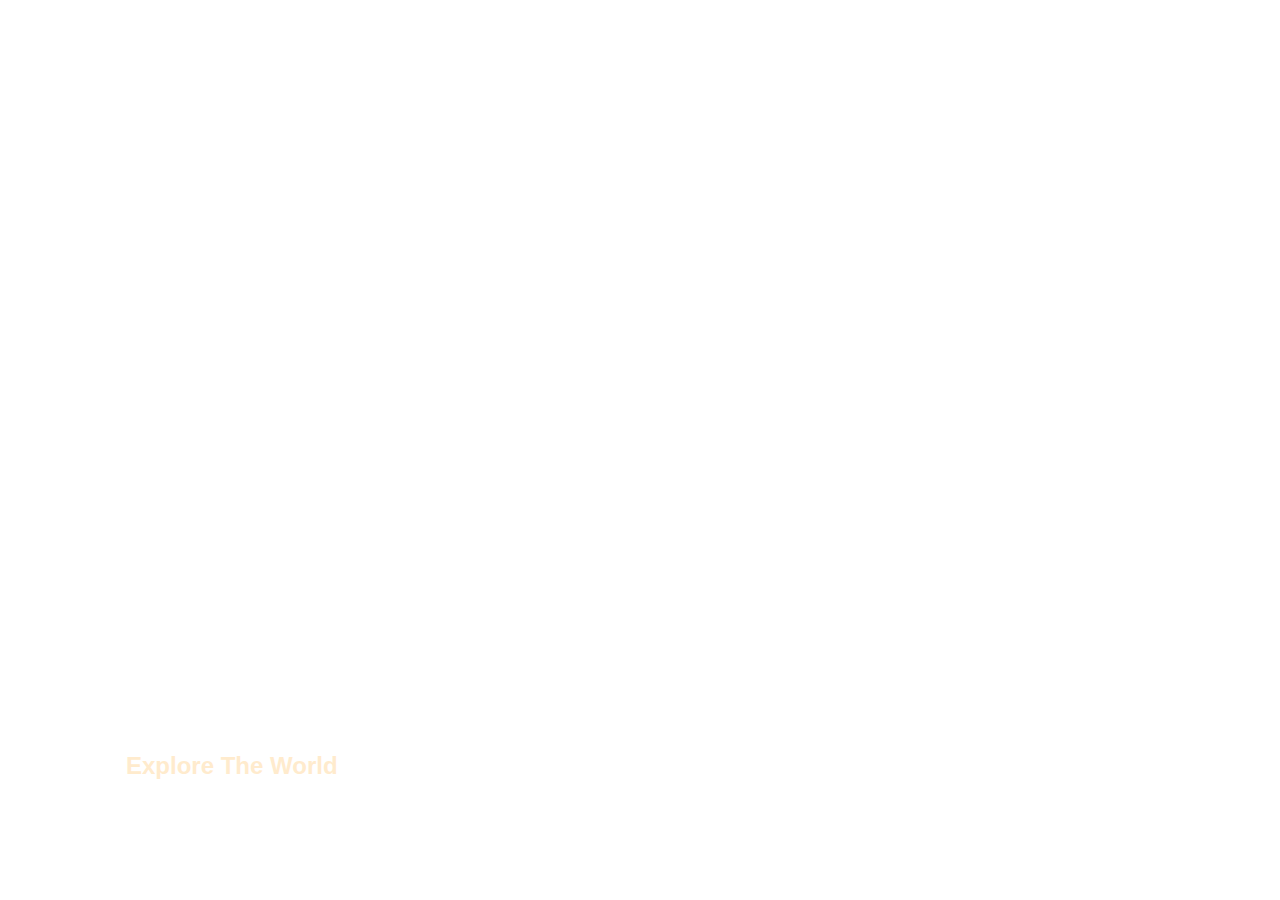
<file: day1/index.html>
<!DOCTYPE html>
<html lang="en">

<head>
    <meta charset="UTF-8">
    <meta http-equiv="X-UA-Compatible" content="IE=edge">
    <meta name="viewport" content="width=device-width, initial-scale=1.0">
    <title>Day1</title>
    <link rel="stylesheet" href="asset/style.css">
</head>

<body>
    <div class="container">
        <div class="image first"
            style="background-image: url('https://images.unsplash.com/photo-1558979158-65a1eaa08691?ixlib=rb-1.2.1&ixid=eyJhcHBfaWQiOjEyMDd9&auto=format&fit=crop&w=1350&q=80');">
            <h2>Explore The World</h2>
        </div>
        <div class="image"
            style="background-image: url('https://images.unsplash.com/photo-1572276596237-5db2c3e16c5d?ixlib=rb-1.2.1&ixid=eyJhcHBfaWQiOjEyMDd9&auto=format&fit=crop&w=1350&q=80');">
            <h2>Wild Forest</h2>
        </div>
        <div class="image"
            style="background-image: url('https://images.unsplash.com/photo-1507525428034-b723cf961d3e?ixlib=rb-1.2.1&ixid=eyJhcHBfaWQiOjEyMDd9&auto=format&fit=crop&w=1353&q=80')">
            <h2>Sunny Beach</h2>
        </div>
        <div class="image"
            style="background-image: url('https://images.unsplash.com/photo-1551009175-8a68da93d5f9?ixlib=rb-1.2.1&ixid=eyJhcHBfaWQiOjEyMDd9&auto=format&fit=crop&w=1351&q=80')">
            <h2>City on Winter</h2>
        </div>
        <div class="image"
            style="background-image: url('https://images.unsplash.com/photo-1549880338-65ddcdfd017b?ixlib=rb-1.2.1&ixid=eyJhcHBfaWQiOjEyMDd9&auto=format&fit=crop&w=1350&q=80')">
            <h2>Mountains - Clouds</h2>
        </div>
    </div>
</body>
<script src='./asset/day1.js'></script>
</html>
</file>
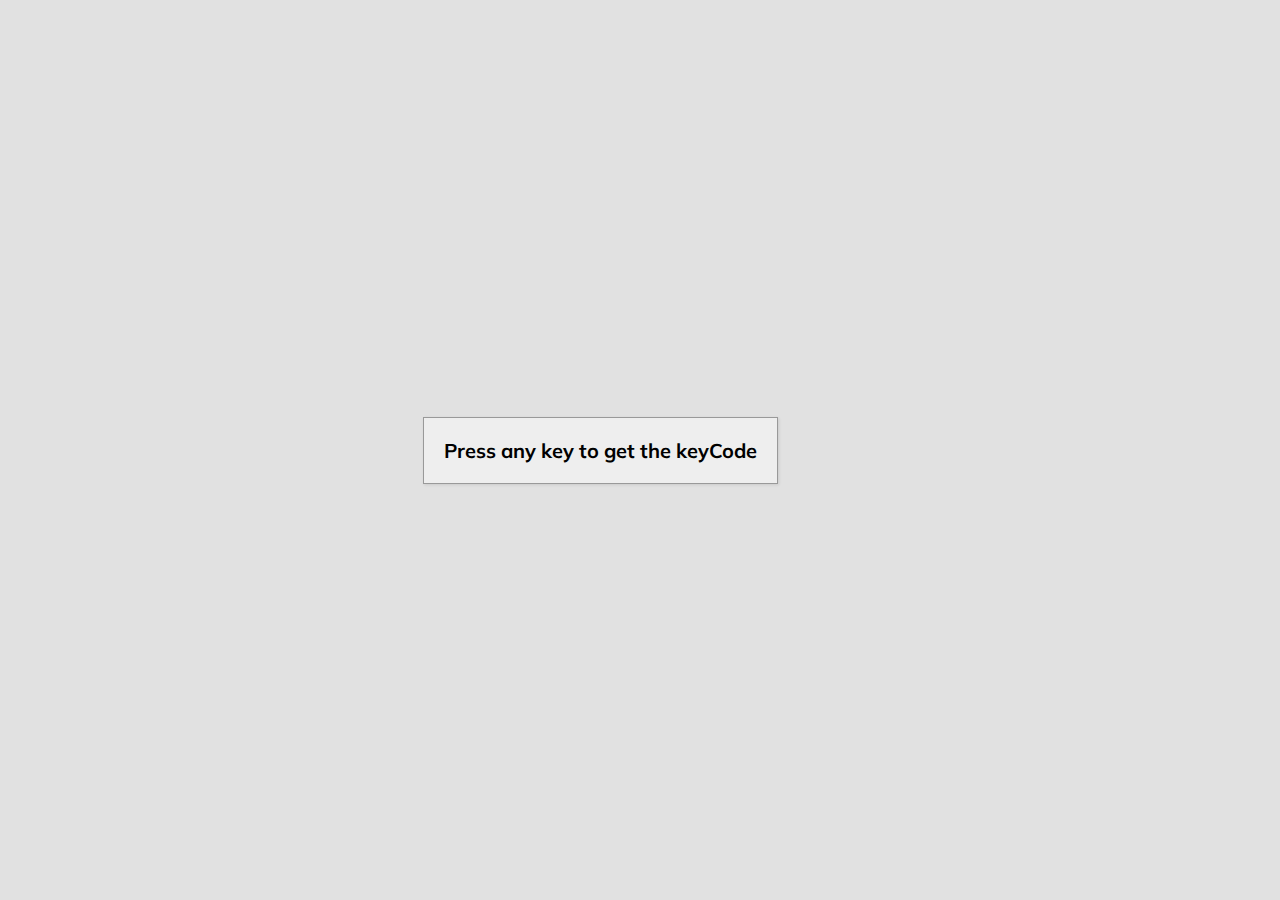
<file: day11/index.html>
<!DOCTYPE html>
<html lang="en">

<head>
    <meta charset="UTF-8">
    <meta http-equiv="X-UA-Compatible" content="IE=edge">
    <meta name="viewport" content="width=device-width, initial-scale=1.0">
    <title>Day 11</title>
    <link rel="stylesheet" href="asset/style.css">
</head>

<body>
    <div class="container">
        <div class="key eventkey">
            <div class="eventkeys">
                Press any key to get the keyCode
            </div>
        </div>
        <div class="key eventkeycode">
        </div>
        <div class="key eventcode">
        </div>
    </div>
</body>
<script src="asset/script.js"></script>

</html>
</file>
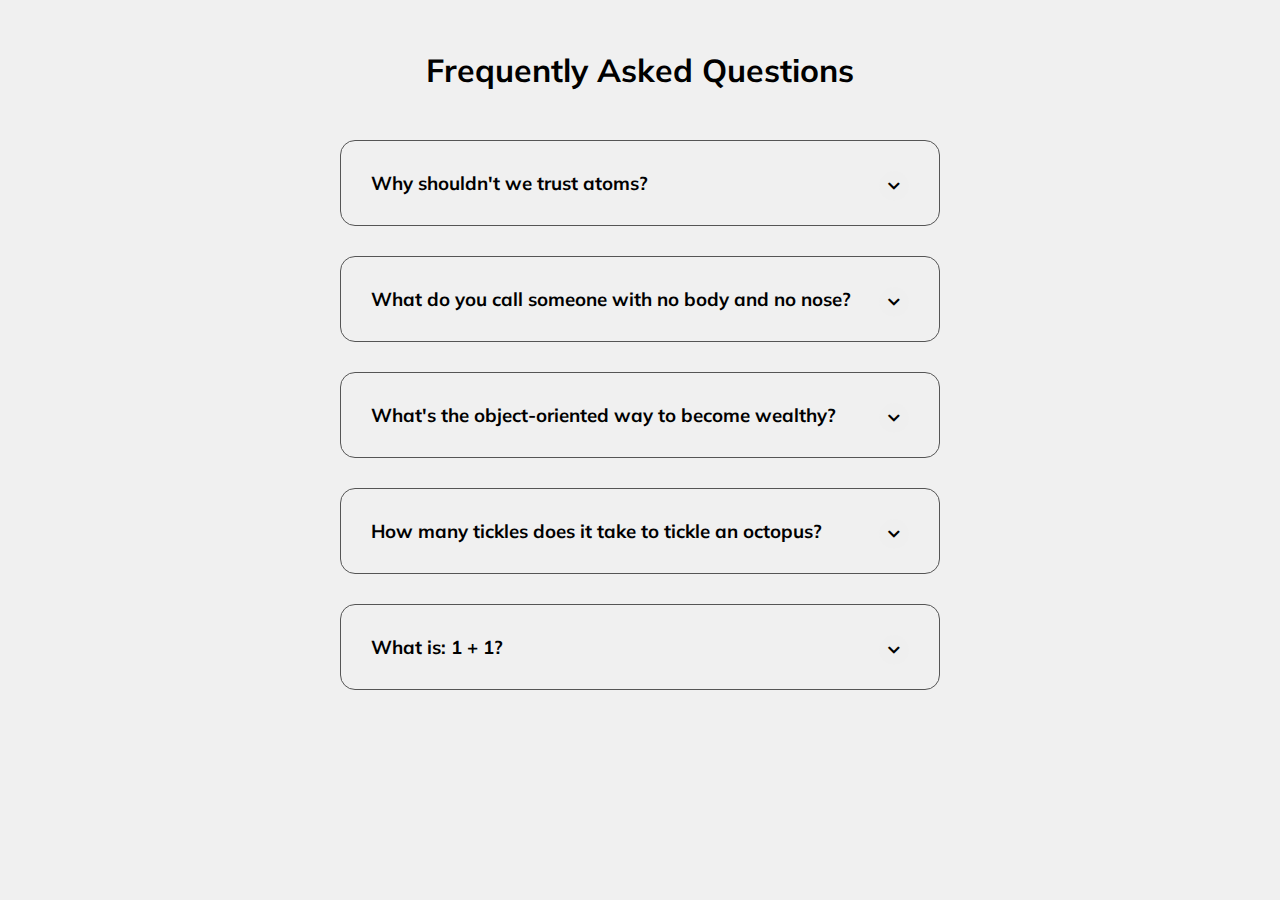
<file: day12/index.html>
<!DOCTYPE html>
<html lang="en">

<head>
    <meta charset="UTF-8">
    <meta http-equiv="X-UA-Compatible" content="IE=edge">
    <meta name="viewport" content="width=device-width, initial-scale=1.0">
    <title>Day 12</title>
    <link rel="stylesheet" href="asset/style.css">
    <link rel="stylesheet" href="https://cdnjs.cloudflare.com/ajax/libs/font-awesome/5.15.4/css/all.min.css">
</head>

<body>
    <div class="container">
        <h1>Frequently Asked Questions</h1>
        <div class="questions">
            <h3>Why shouldn't we trust atoms?</h3>
            <p>They make up everything</p>
            <button class="toggle">
                <i class="fas fa-chevron-down"></i>
                <i class="fas fa-times"></i>
            </button>
        </div>
        <div class="questions">
            <h3>What do you call someone with no body and no nose?</h3>
            <p>Nobody knows.</p>
            <button class="toggle">
                <i class="fas fa-chevron-down"></i>
                <i class="fas fa-times"></i>
            </button>
        </div>
        <div class="questions">
            <h3>What's the object-oriented way to become wealthy?</h3>
            <p>Inheritance</p>
            <button class="toggle">
                <i class="fas fa-chevron-down"></i>
                <i class="fas fa-times"></i>
            </button>
        </div>
        <div class="questions">
            <h3>How many tickles does it take to tickle an octopus?</h3>
            <p>Ten-tickles</p>
            <button class="toggle">
                <i class="fas fa-chevron-down"></i>
                <i class="fas fa-times"></i>
            </button>
        </div>
        <div class="questions">
            <h3>What is: 1 + 1?</h3>
            <p>Depends on who are you asking.</p>
            <button class="toggle">
                <i class="fas fa-chevron-down"></i>
                <i class="fas fa-times"></i>
            </button>
        </div>
    </div>

</body>
<script src="asset/script.js"></script>

</html>
</file>
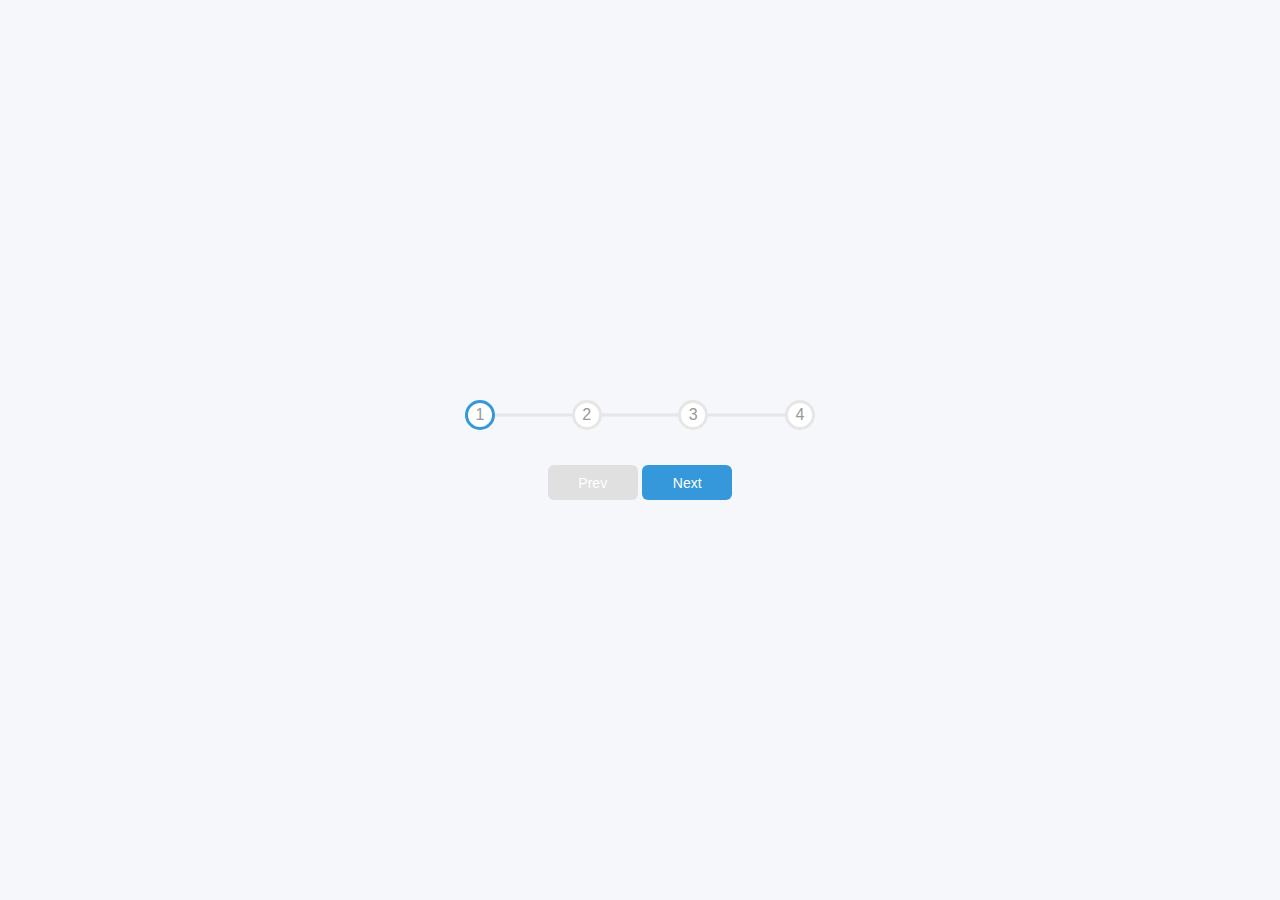
<file: day2/index.html>
<!DOCTYPE html>
<html lang="en">

<head>
    <meta charset="UTF-8">
    <meta http-equiv="X-UA-Compatible" content="IE=edge">
    <meta name="viewport" content="width=device-width, initial-scale=1.0">
    <title>Day2</title>
    <link rel="stylesheet" href="asset/style.css">
</head>

<body>
    <div class="container">
        <div class="number">
            <div class="underline"></div>
            <div class="circle first">1</div>
            <div class="circle">2</div>
            <div class="circle">3</div>
            <div class="circle">4</div>
        </div>
        <button class="btn prev" disabled>Prev</button>
        <button class="btn next">Next</button>
    </div>
</body>
<script src="./asset/day2.js"></script>

</html>
</file>
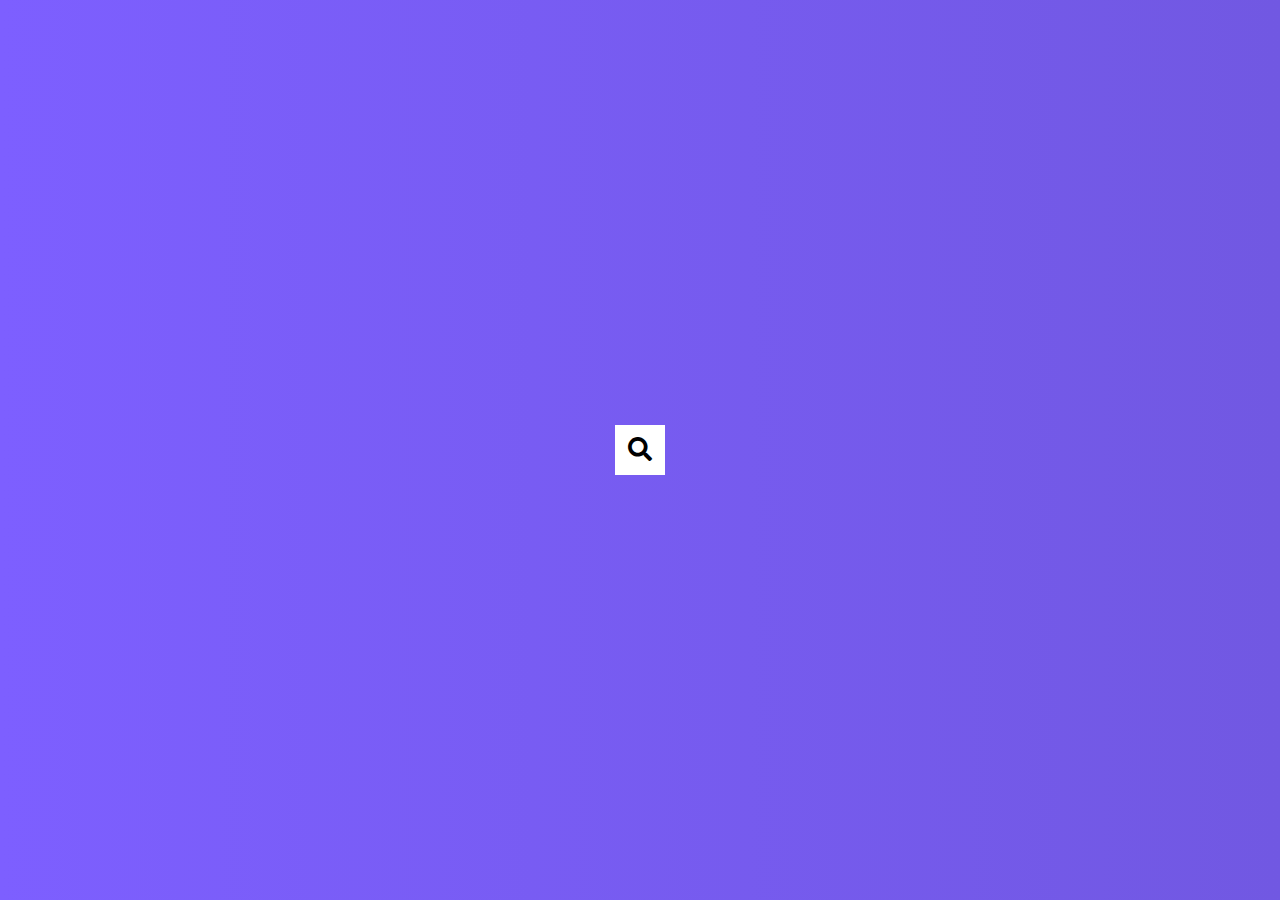
<file: day4/index.html>
<!DOCTYPE html>
<html lang="en">

<head>
    <meta charset="UTF-8">
    <meta http-equiv="X-UA-Compatible" content="IE=edge">
    <meta name="viewport" content="width=device-width, initial-scale=1.0">
    <title>Day 4</title>
    <link rel="stylesheet" href="asset/style.css">
    <link rel="stylesheet" href="https://cdnjs.cloudflare.com/ajax/libs/font-awesome/5.15.4/css/all.min.css">
</head>

<body>
    <div class="container">
        <input type="text" class='search' placeholder="Search...">
        <button class="btn"><i class="fas fa-search"></i></button>
    </div>
</body>
<script src="./asset/day4.js"></script>

</html>
</file>
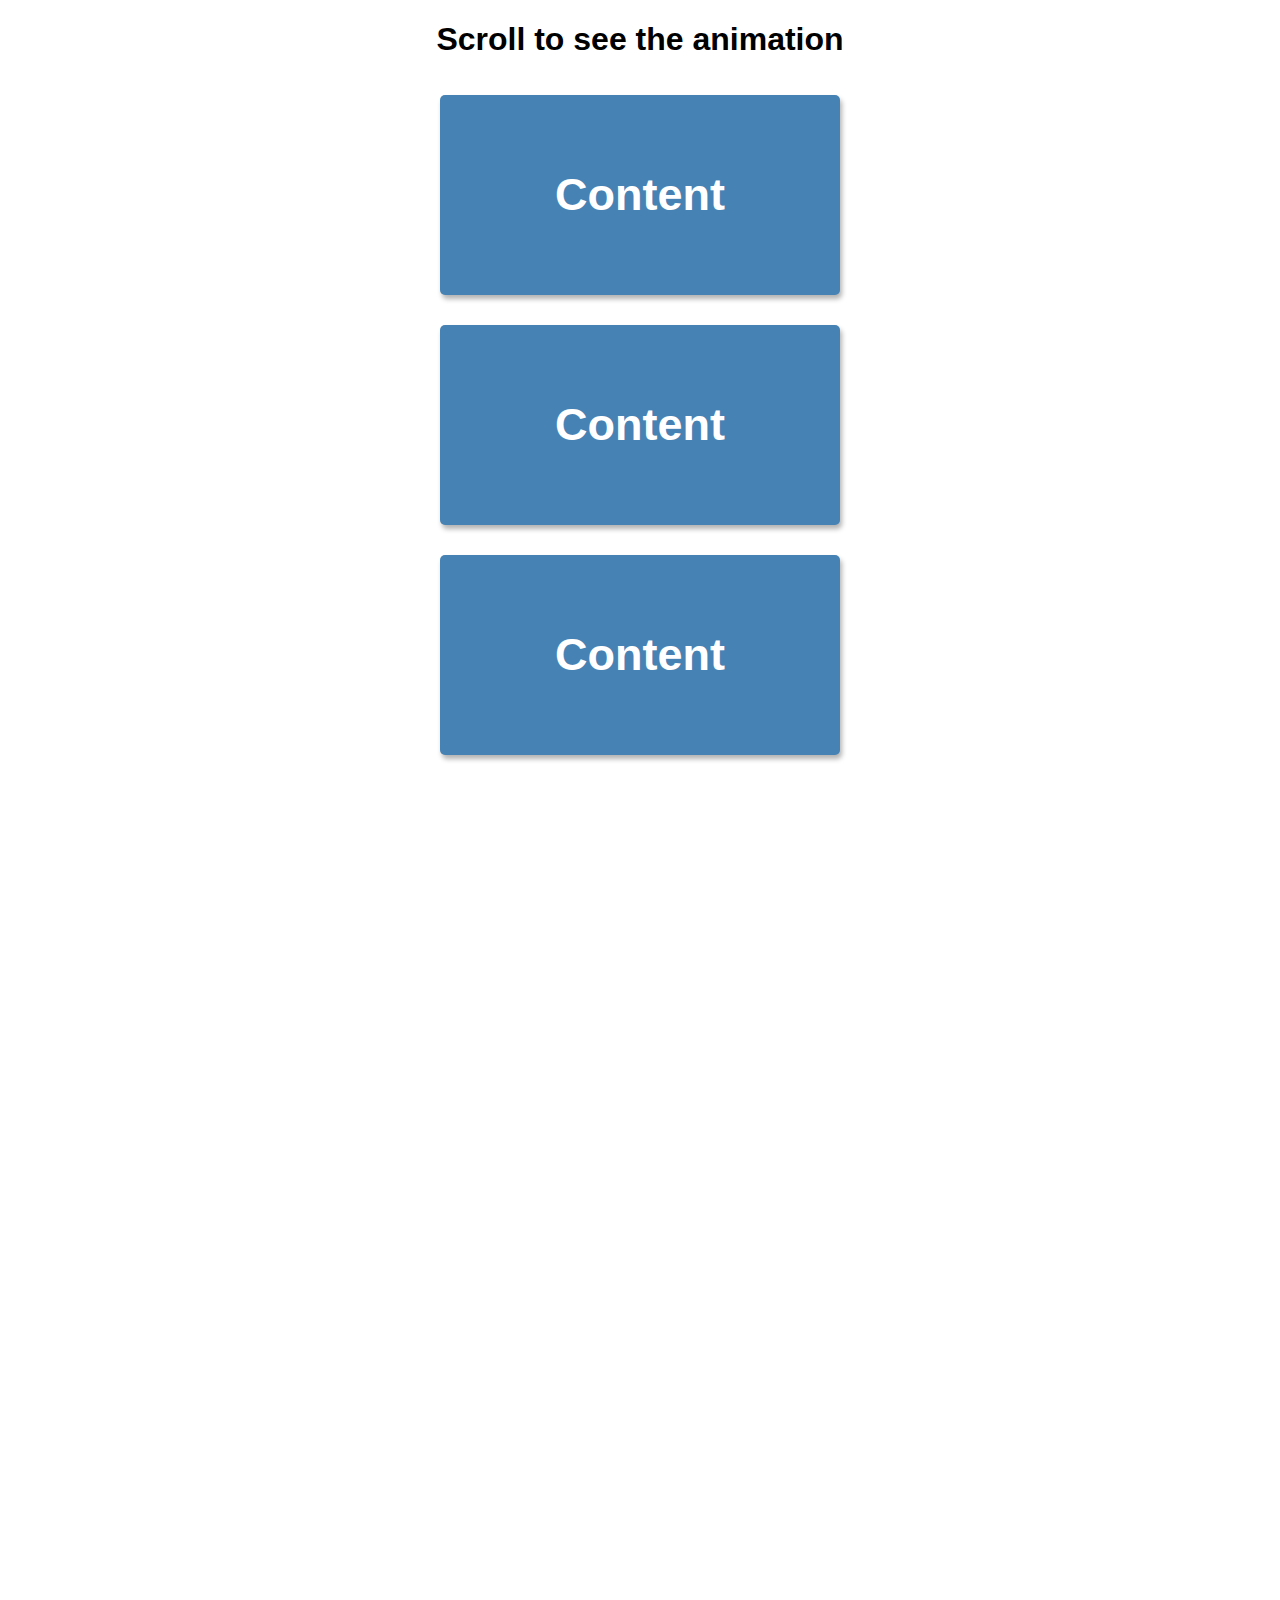
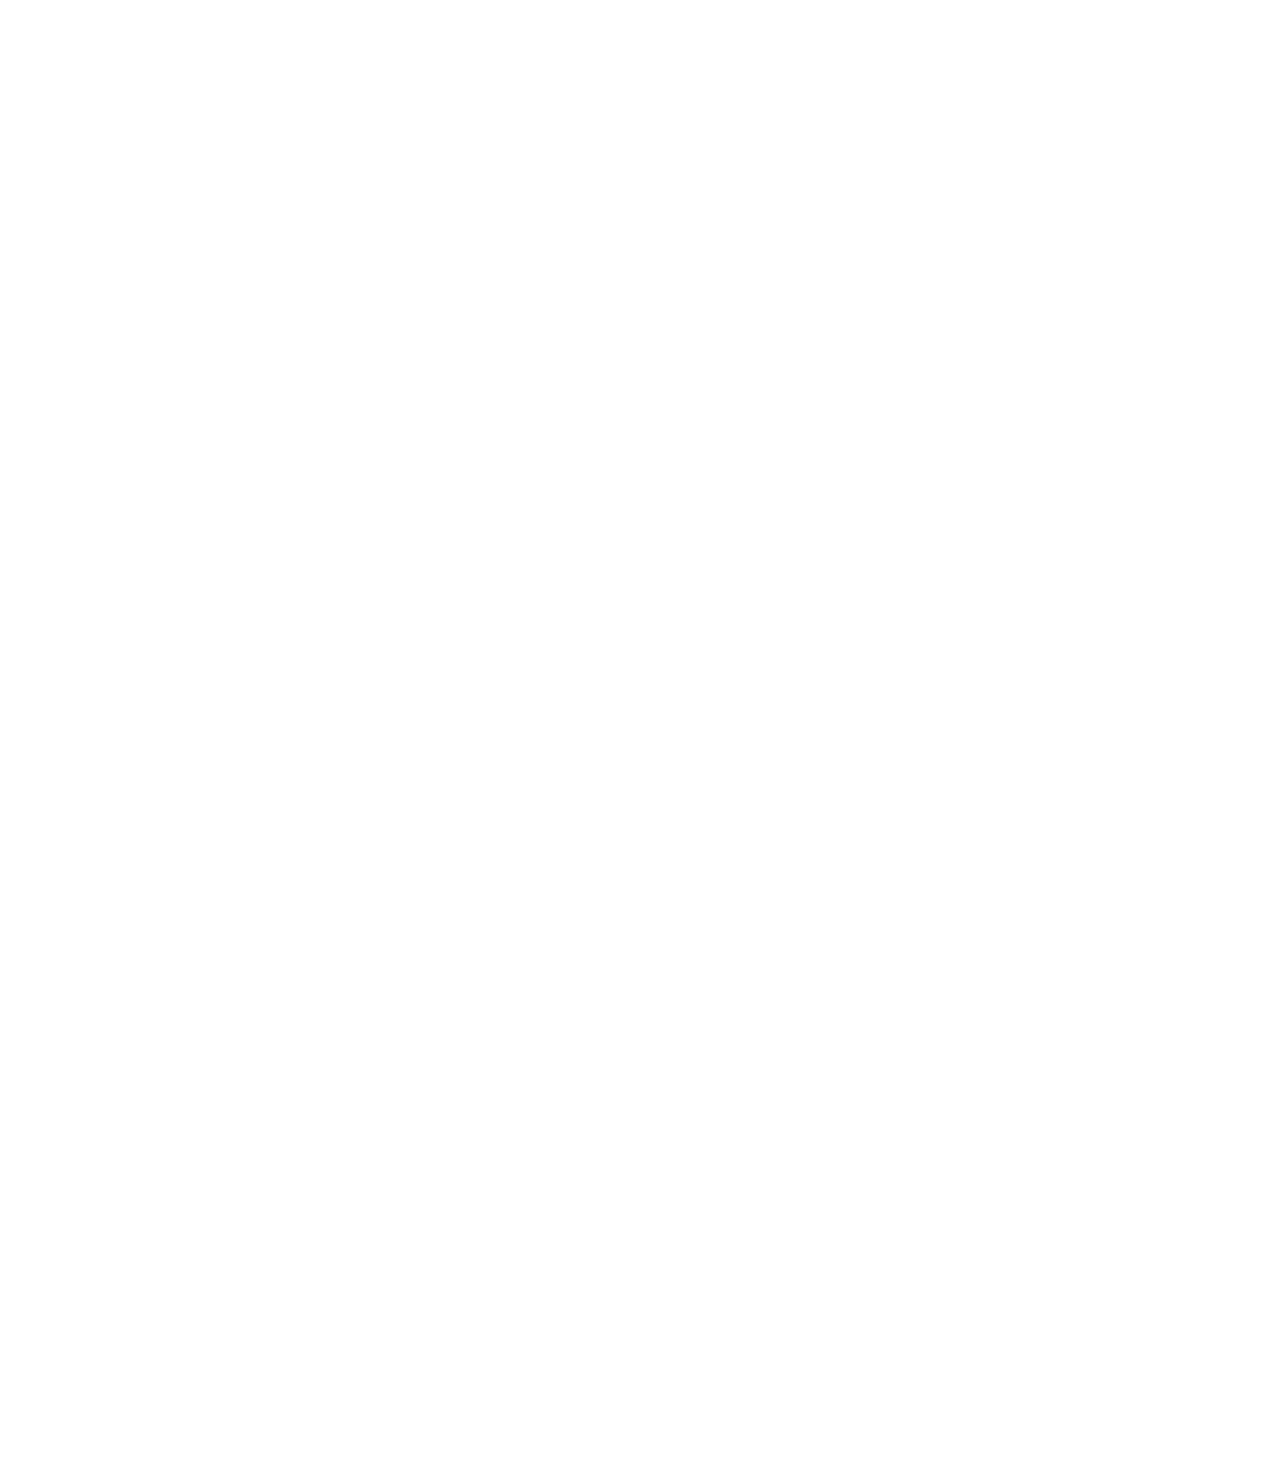
<file: day6/index.html>
<!DOCTYPE html>
<html lang="en">

<head>
    <meta charset="UTF-8">
    <meta http-equiv="X-UA-Compatible" content="IE=edge">
    <meta name="viewport" content="width=device-width, initial-scale=1.0">
    <title>Day 6</title>
    <link rel="stylesheet" href="asset/style.css">
</head>

<body>
    <h1>Scroll to see the animation</h1>
    <div class="content-box">
        <h2>Content</h2>
    </div>
    <div class="content-box">
        <h2>Content</h2>
    </div>
    <div class="content-box">
        <h2>Content</h2>
    </div>
    <div class="content-box">
        <h2>Content</h2>
    </div>
    <div class="content-box">
        <h2>Content</h2>
    </div>
    <div class="content-box">
        <h2>Content</h2>
    </div>
    <div class="content-box">
        <h2>Content</h2>
    </div>
    <div class="content-box">
        <h2>Content</h2>
    </div>
    <div class="content-box">
        <h2>Content</h2>
    </div>
    <div class="content-box">
        <h2>Content</h2>
    </div>
    <div class="content-box">
        <h2>Content</h2>
    </div>
    <div class="content-box">
        <h2>Content</h2>
    </div>
    <div class="content-box">
        <h2>Content</h2>
    </div>
</body>
<script src="asset/day6.js"></script>

</html>
</file>
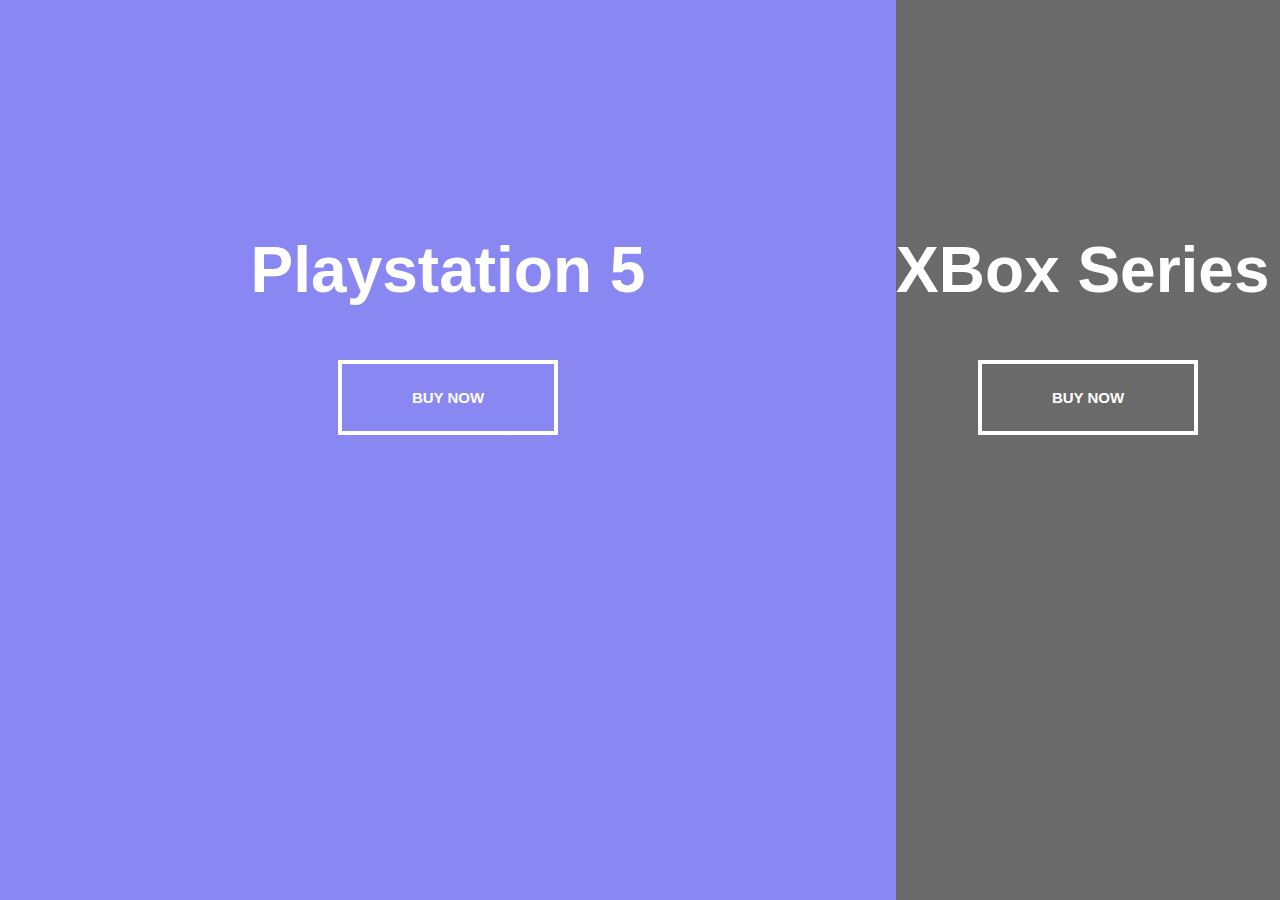
<file: day7/index.html>
<!DOCTYPE html>
<html lang="en">

<head>
    <meta charset="UTF-8">
    <meta http-equiv="X-UA-Compatible" content="IE=edge">
    <meta name="viewport" content="width=device-width, initial-scale=1.0">
    <title>Day 7</title>
    <link rel="stylesheet" href="asset/style.css">
</head>

<body>
    <div class="container">
        <div class="image left">
            <div class="content">
                <h2>Playstation 5</h2>
                <button>BUY NOW</button>
            </div>
        </div>
        <div class="image right">
            <div class="content">
                <h2>XBox Series X</h2>
                <button>BUY NOW</button>
            </div>
        </div>
    </div>
</body>
<script src="asset/day7.js"></script>

</html>
</file>
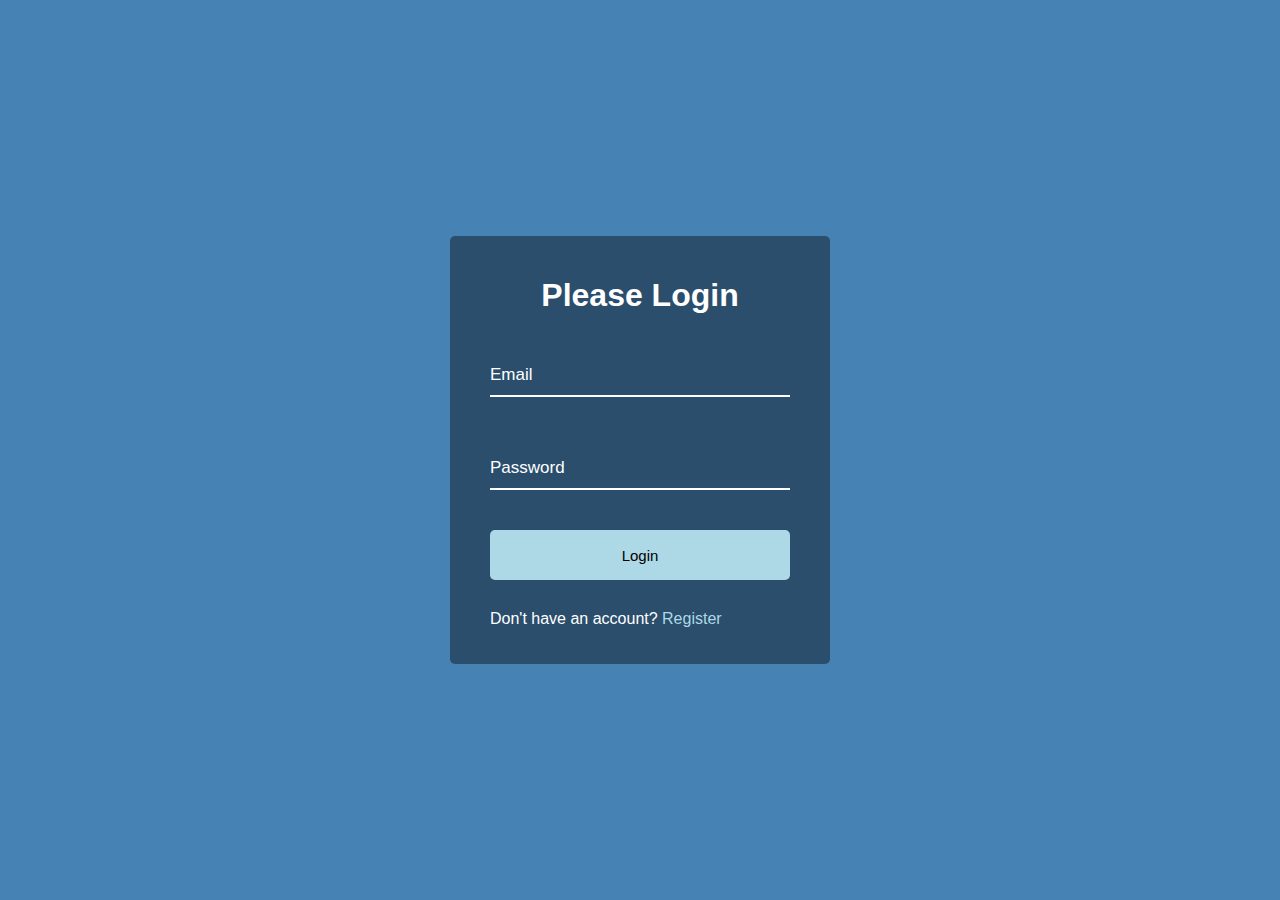
<file: day8/index.html>
<!DOCTYPE html>
<html lang="en">

<head>
    <meta charset="UTF-8" />
    <meta name="viewport" content="width=device-width, initial-scale=1.0" />
    <link rel="stylesheet" href="asset/style.css" />
    <title>Day 8</title>
</head>

<body>
    <div class="container">
        <h1>Please Login</h1>
        <form>
            <div class="form-text">
                <input type="text" required> <!-- required: buộc user phải nhập dữ liệu thì mới được gửi -->
                <label>Email</label>
            </div>
            <div class="form-text">
                <input type="password" required>
                <label>Password</label>
            </div>
            <button class="btn">Login</button>
            <p class="text">Don't have an account? <a href="#">Register</a> </p>
        </form>
    </div>
    <script src="asset/day8.js"></script>
</body>
</file>
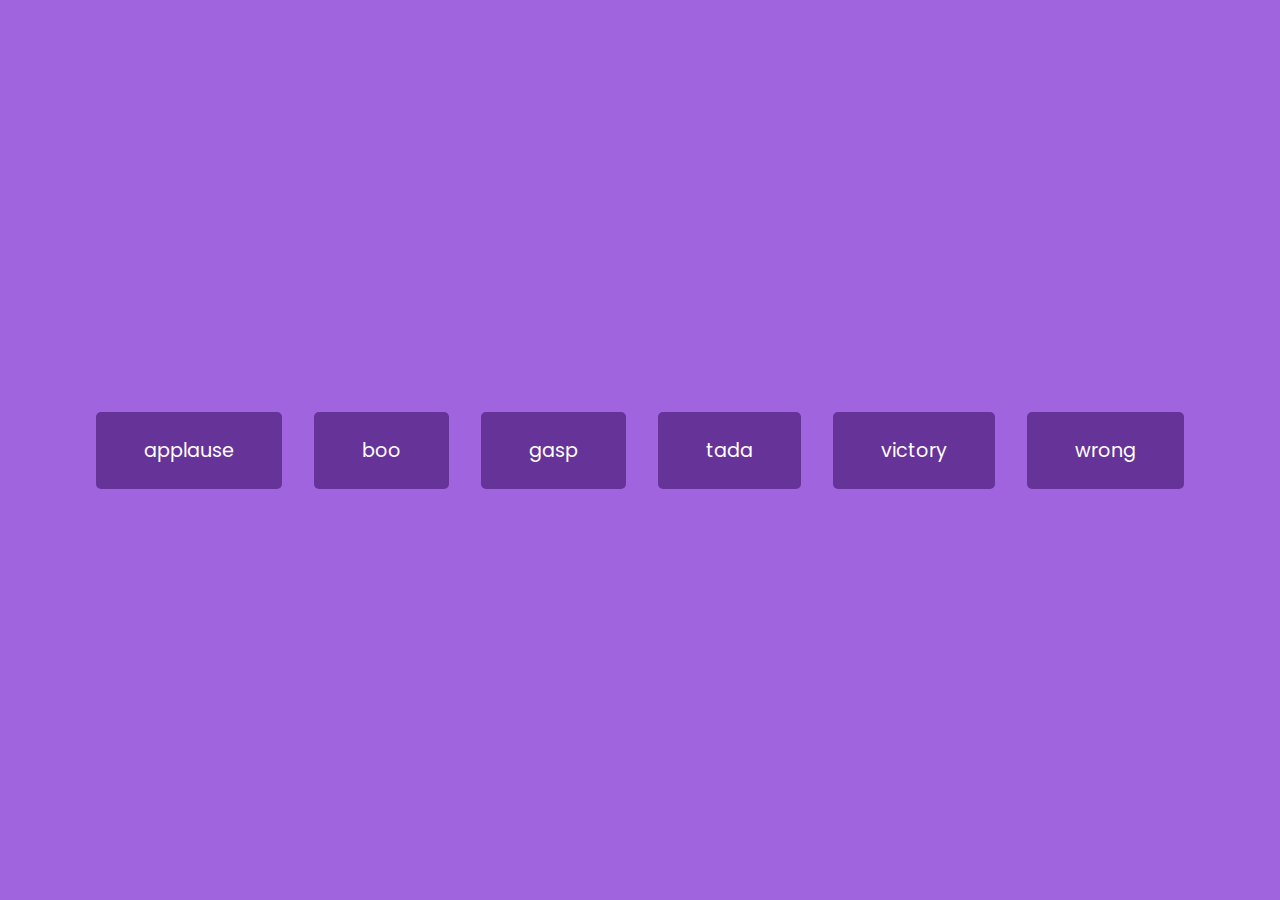
<file: day9/index.html>
<!DOCTYPE html>
<html lang="en">

<head>
    <meta charset="UTF-8" />
    <meta name="viewport" content="width=device-width, initial-scale=1.0" />
    <link rel="stylesheet" href="asset/style.css" />
    <title>Day 9</title>
</head>

<body>
    <audio id="applause" src="asset/audio/applause-4.mp3"></audio>
    <audio id="boo" src="asset/audio/crowd-boo.mp3"></audio>
    <audio id="gasp" src="asset/audio/gasp-sound-effect.mp3"></audio>
    <audio id="tada" src="asset/audio/tada1.mp3"></audio>
    <audio id="victory" src="asset/audio/victoryff.swf.mp3"></audio>
    <audio id="wrong" src="asset/audio/incorrect.swf.mp3"></audio>

    <div id="buttons"></div>

    <script src="asset/script.js"></script>
</body>

</html>
</file>
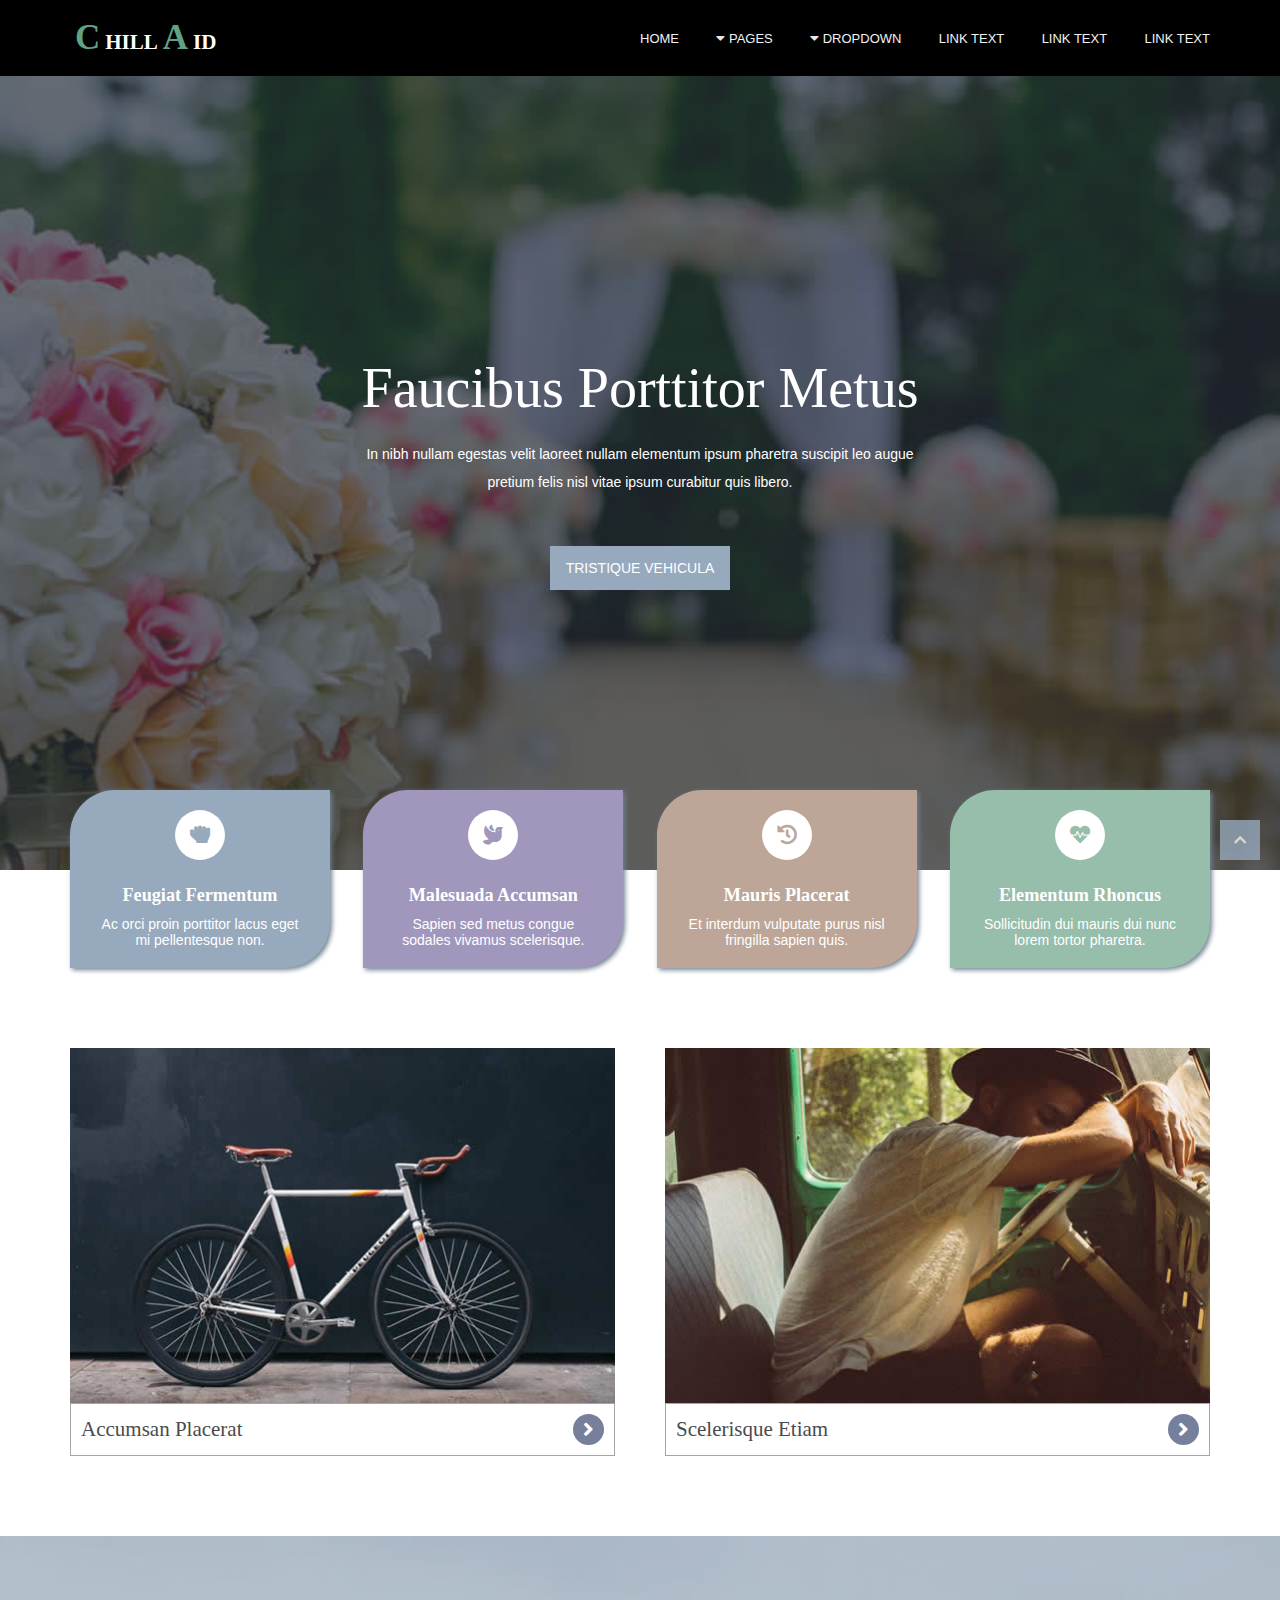
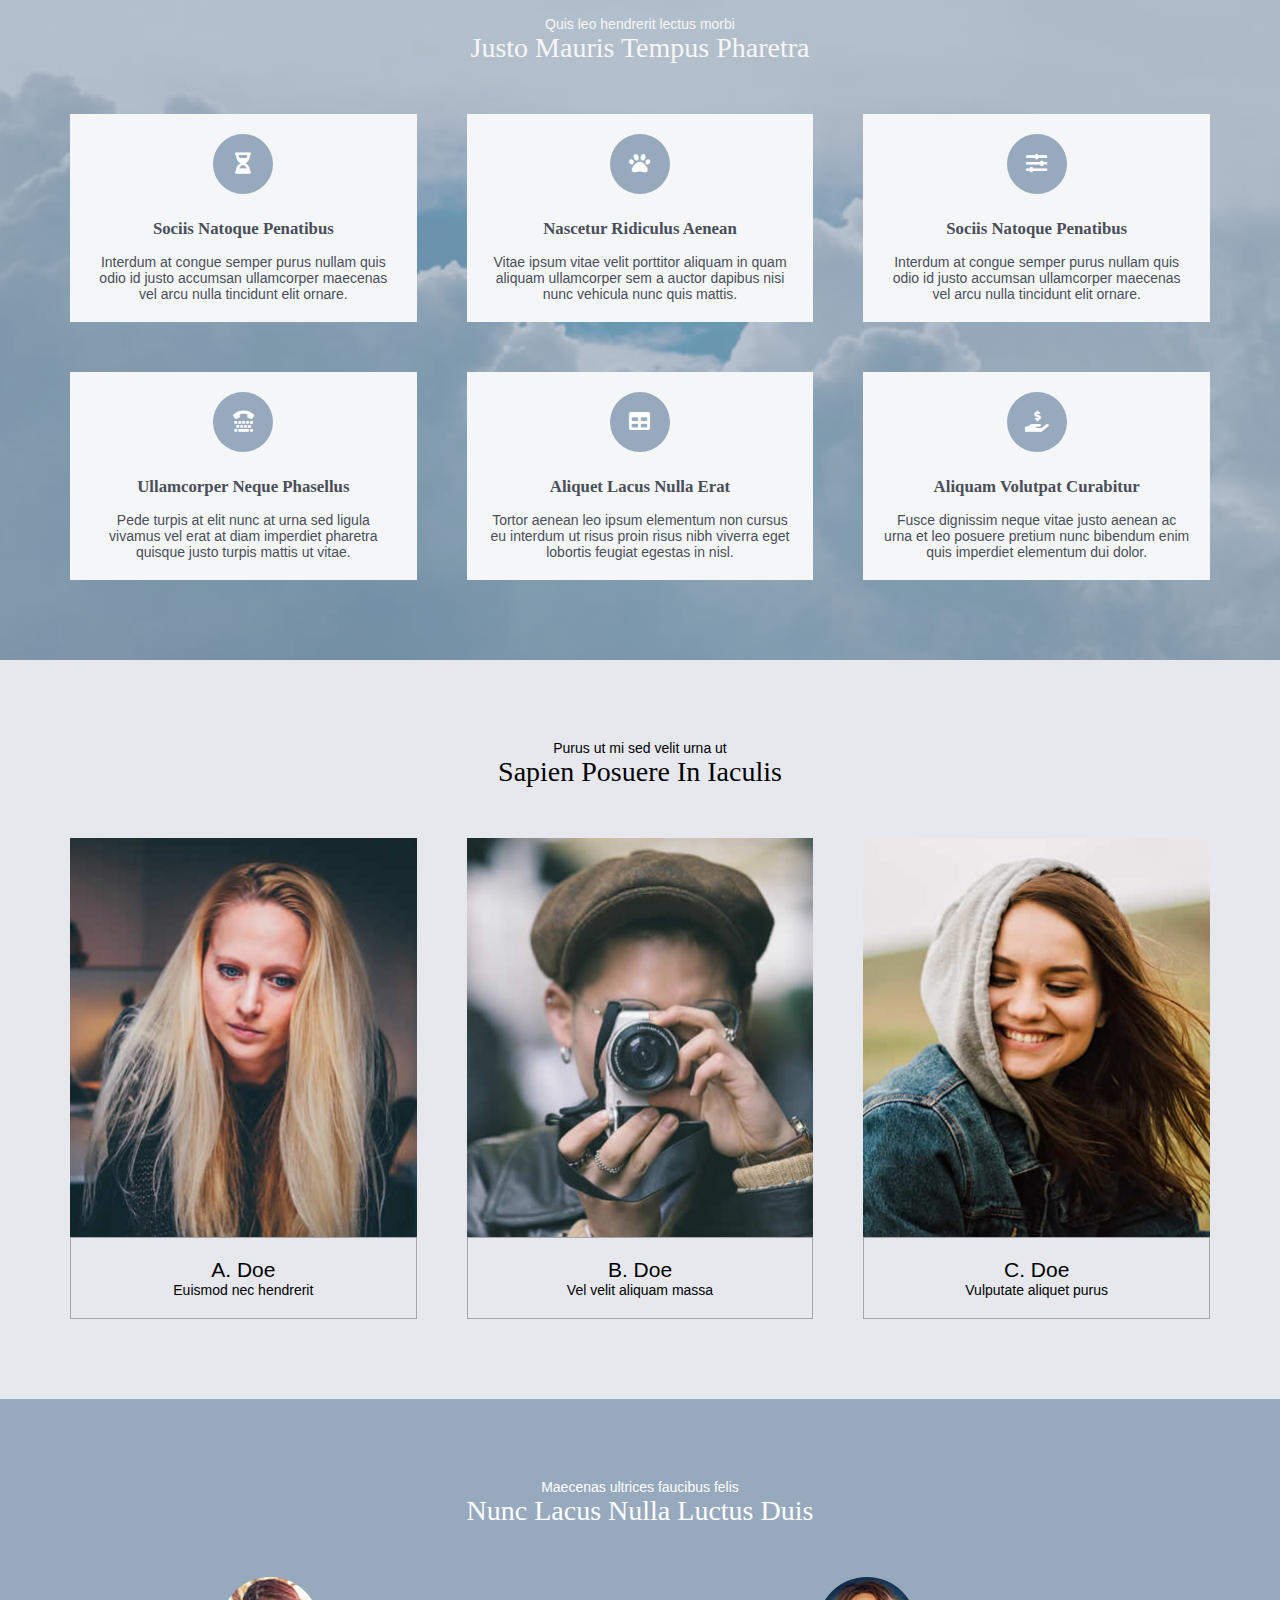
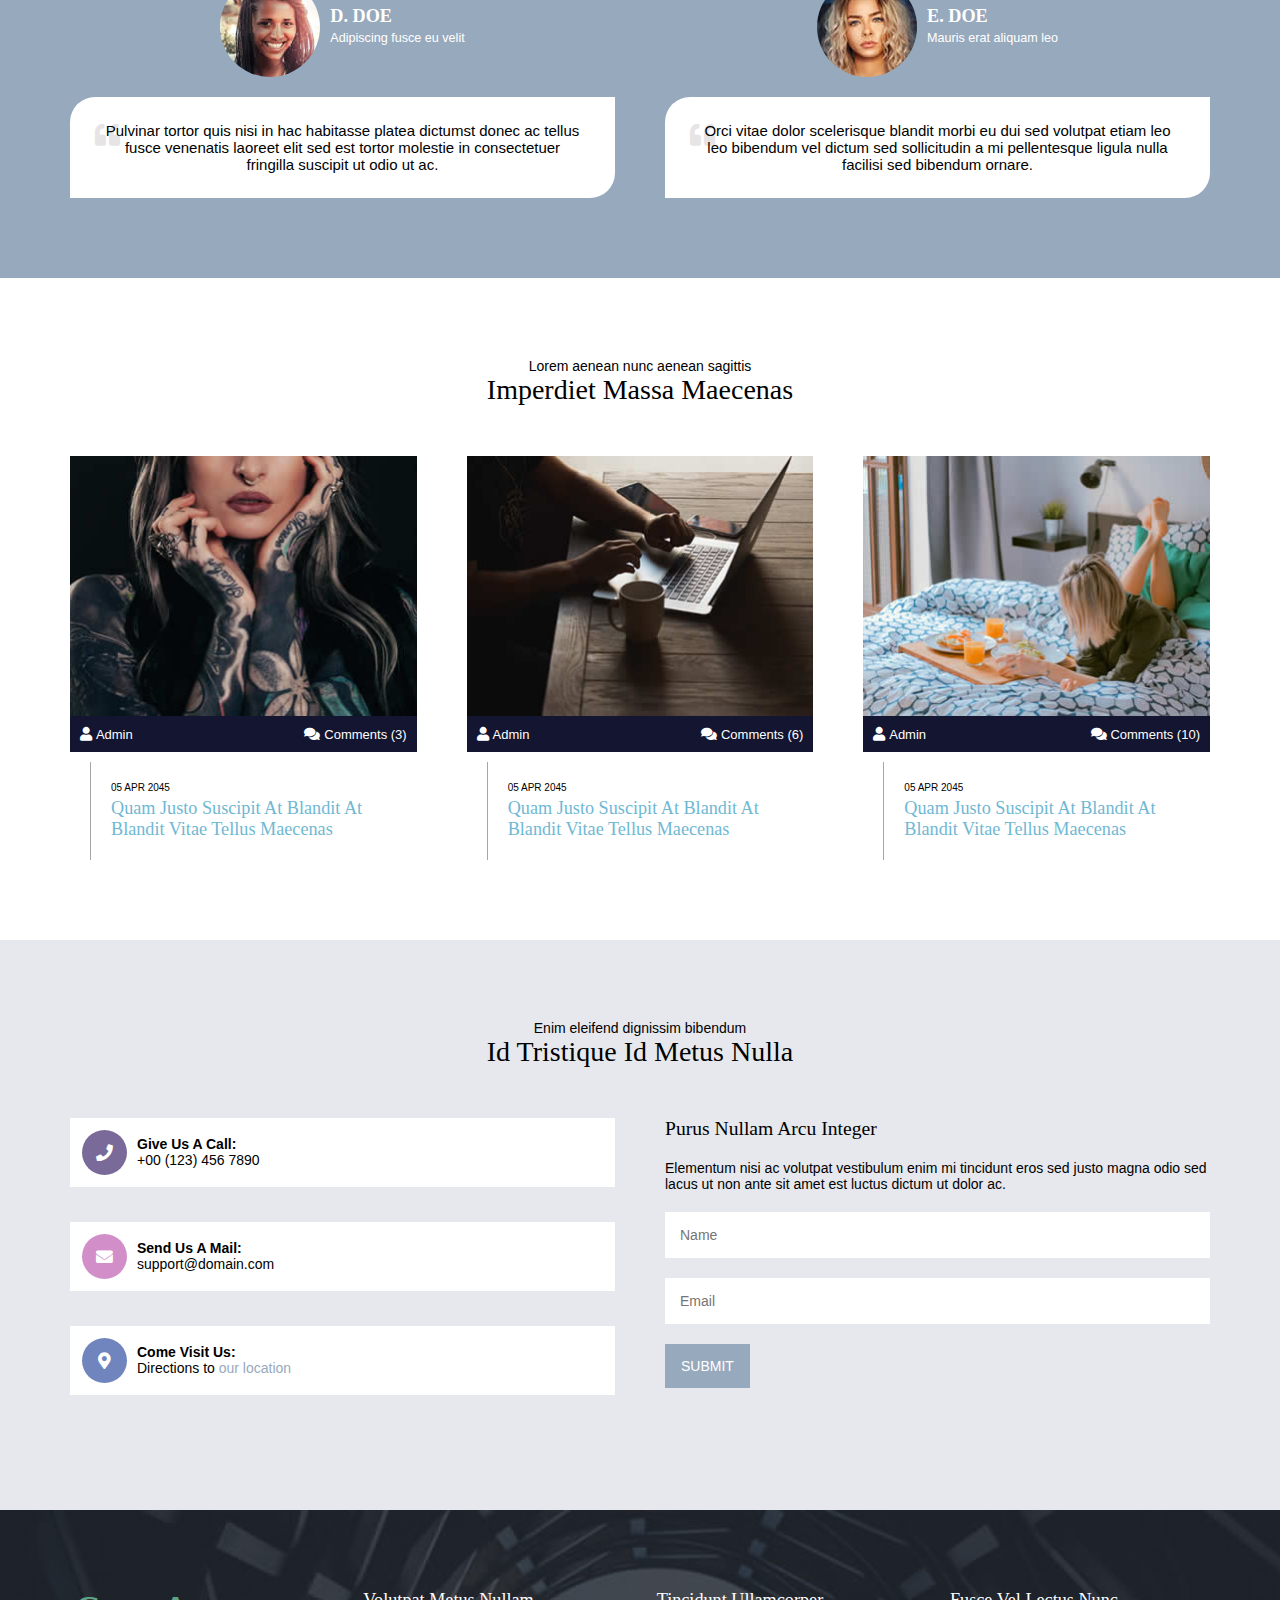
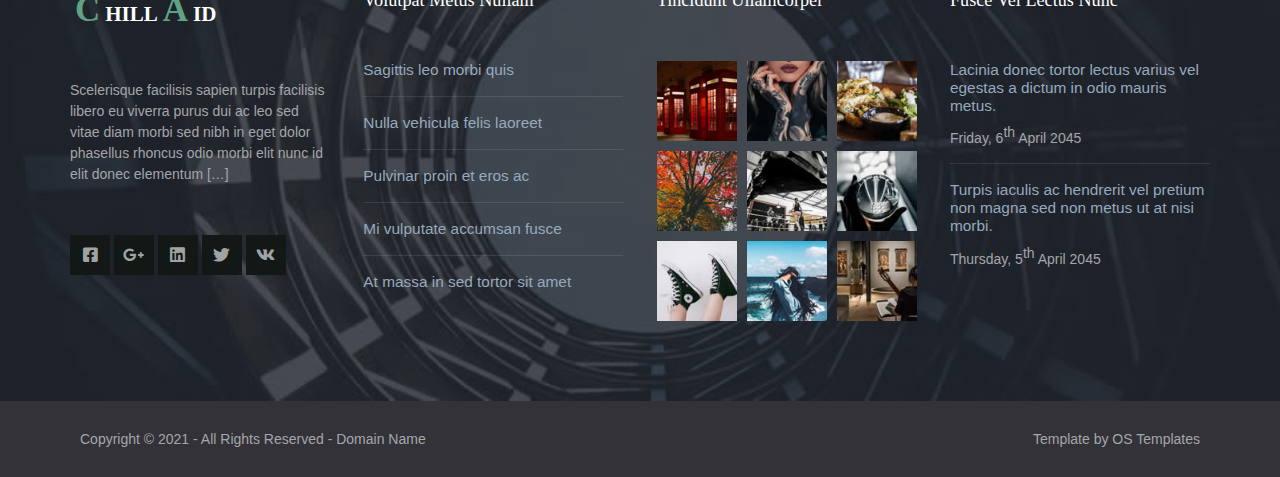
<file: ChillAid/chillaid.html>
<!DOCTYPE html>
<html lang="en">
<head>
    <meta charset="UTF-8">
    <meta http-equiv="X-UA-Compatible" content="IE=edge">
    <meta name="viewport" content="width=device-width, initial-scale=1.0">
    <title>ChillAid</title>
    <link rel="stylesheet" href="CSS/style.css">
    <link rel="stylesheet" href="CSS/all.css">
</head>
<body>
    <header>
       <div class="container header-top">
           <div class="row header">
                <div class="row-header logo">
                    <h2 class="logoname">Chill<span>a</span>id</h2>
                </div>
                <nav class="row-header main-menu">
                   <!--  <ul> -->
                        <li><a href="chillaid.html">HOME</a></li>
                        <li>               
                            <a href="#"><i class="fas fa-caret-down"></i> PAGES</a>
                            <nav class="menu-page">
                                <li><a href="">Gallery</a></li>
                                <li><a href="">Full width</a></li>
                                <li><a href="">Sidebar left</a></li>
                                <li><a href="">Sidebar right</a></li>
                                <li><a href="">Basic grid</a></li>
                                <li><a href="">Font icon</a></li>
                            </nav>
                        </li>
                        <li class="dropdown">               
                            <a href=""><i class="fas fa-caret-down"></i> DROPDOWN</a>
                            <nav class="menu-page">
                                <li ><a href="">Level 2</a></li>
                                <li class="level2">
                                    <a href=""><i class="fas fa-caret-down"></i> Level 2 + Drop</a>
                                    <nav class="menu-page2">
                                        <li><a href="">Level3</a></li>
                                        <li><a href="">Level3</a></li>
                                        <li><a href="">Level3</a></li>
                                    </nav>
                                </li>
                                <li><a href="">Level 2</a></li>
                            </nav>
                        </li>
                        <li><a href="">LINK TEXT</a></li>
                        <li><a href="">LINK TEXT</a></li>
                        <li><a href="">LINK TEXT</a></li>
                   <!--  </ul> -->
                </nav>
            </div>
       </div>
    </header>
    <section class="banner"> 
        <div class="container container-banner">
            <div>
                <h2>Faucibus Porttitor Metus</h2>
                <p>In nibh nullam egestas velit laoreet nullam 
                    elementum ipsum pharetra suscipit leo augue 
                    pretium felis nisl vitae ipsum curabitur quis libero.
                </p>
                <button>TRISTIQUE VEHICULA</button>
            </div>            
        </div>
    </section>
    <section class="section1">
        <div class="container section1-ctn">
            <div class="row">
                <div class="col-section1 first-sct1">
                    <div class="icons one"><i class="fas fa-hand-rock"></i></div>
                        <h6>Feugiat Fermentum</h6>
                        <p>
                            Ac orci proin porttitor lacus eget mi pellentesque non.
                        </p>
                </div>
                <div class="col-section1 second-sct1">
                    <div class="icons two"><i class="fas fa-dove"></i></div>
                        <h6>Malesuada Accumsan</h6>
                        <p>
                            Sapien sed metus congue sodales vivamus scelerisque.
                        </p>
                </div>
                <div class="col-section1 third-sct1">
                    <div class="icons three"><i class="fas fa-history"></i></div>
                        <h6>Mauris Placerat</h6>
                        <p>
                            Et interdum vulputate purus nisl fringilla sapien quis.
                        </p>
                </div>
                <div class="col-section1 fourth-sct1">
                    <div class="icons four "><i class="fas fa-heartbeat"></i></div>
                        <h6>Elementum Rhoncus</h6>
                        <p>
                            Sollicitudin dui mauris dui nunc lorem tortor pharetra.
                        </p>
                </div>
            </div>
        </div>
    </section>
    <section class="section2">
        <div class="container">
            <div class="row">
                    <div class="col-section2-img">
                        <img class="img-flex" src="../ChillAid/IMG/xe-dap.jpg" alt="">
                        <div class="section2-text">
                            <div><h6 id="item">Accumsan Placerat</h6></div> 
                            <div class="item-cmt"><i id="item2" class="fas fa-angle-right"></i></div> 
                        </div>
                    </div>
                    <div class="col-section2-img">
                        <img class="img-flex" src="../ChillAid/IMG/02.jpg" alt="">
                        <div class="section2-text">
                            <div><h6 id="item">Scelerisque Etiam</h6></div> 
                            <div class="item-cmt"><i id="item2" class="fas fa-angle-right"></i></div>
                        </div>
                    </div>
            </div>
        </div>
    </section>
    <section class="justo">
        <div class="container">
            <div class="title-section">
                <p>Quis leo hendrerit lectus morbi</p>
                <h2>Justo Mauris Tempus Pharetra</h2>
            </div>
            <div class="row-grid">
                <div class=" item-justo item-first">
                    <div class="icons"><i class="fas fa-hourglass-half"></i></div>
                    <div class="content-justo">
                        <h6>Sociis Natoque Penatibus</h6>
                        <p>
                            Interdum at congue semper purus nullam quis 
                            odio id justo accumsan ullamcorper maecenas 
                            vel arcu nulla tincidunt elit ornare.
                        </p>
                    </div>
                </div> 
                <div class=" item-justo item-second">
                    <div class="icons"><i class="fas fa-paw"></i></div>
                    <div class="content-justo">
                        <h6> Nascetur Ridiculus Aenean</h6>
                        <p>
                            Vitae ipsum vitae velit porttitor aliquam 
                            in quam aliquam ullamcorper sem a auctor 
                            dapibus nisi nunc vehicula nunc quis mattis.
                        </p>
                    </div>
                </div>
                <div class=" item-justo third">
                    <div class="icons"><i class="fas fa-sliders-h"></i></i></div>
                    <div class="content-justo">
                        <h6>Sociis Natoque Penatibus</h6>
                        <p>
                            Interdum at congue semper purus nullam quis 
                            odio id justo accumsan ullamcorper maecenas 
                            vel arcu nulla tincidunt elit ornare.
                        </p>
                    </div>
                </div>
                <div class="item-justo fourth">
                    <div class="icons"><i class="fas fa-tty"></i></div>
                    <div class="content-justo">
                        <h6>Ullamcorper Neque Phasellus</h6>
                        <p>
                            Pede turpis at elit nunc at urna sed ligula 
                            vivamus vel erat at diam imperdiet pharetra 
                            quisque justo turpis mattis ut vitae.
                        </p>
                    </div>
                </div>
                <div class="item-justo five">
                    <div class="icons"><i class="fas fa-table"></i></div>
                    <div class="content-justo">
                        <h6>Aliquet Lacus Nulla Erat</h6>
                        <p>
                            Tortor aenean leo ipsum elementum non cursus 
                            eu interdum ut risus proin risus nibh viverra 
                            eget lobortis feugiat egestas in nisl.
                        </p>
                    </div>
                    
                </div>
                <div class="item-justo six">
                    <div class="icons"><i class="fas fa-hand-holding-usd"></i></i></div>
                    <div class="content-justo">
                        <h6>Aliquam Volutpat Curabitur</h6>
                        <p>
                            Fusce dignissim neque vitae justo aenean ac 
                            urna et leo posuere pretium nunc bibendum 
                            enim quis imperdiet elementum dui dolor.
                        </p>
                    </div>
                </div>
            </div>
        </div>
    </section>
    <section class="sapien">
        <div class="container">
            <div class="title-section">
                <p>Purus ut mi sed velit urna ut</p>
                <h2>Sapien Posuere In Iaculis</h2>
            </div>
            <div class="row-grid">
                <div class="col-imperdiet">
                    <div class="img-plus"><img class="img-flex " src="../ChillAid/IMG/03.jpg" alt=""></div>
                    <div class="sapien-text">
                        <h6>A. Doe</h6>
                        <p>Euismod nec hendrerit</p>
                    </div>
                    
                </div>
                <div class="col-imperdiet">
                    <div class="img-plus"><img class="img-flex " src="../ChillAid/IMG/04.jpg" alt=""></div>
                    <div class="sapien-text">
                        <h6>B. Doe</h6>
                        <p>Vel velit aliquam massa</p>
                    </div>
                    
                </div>
                <div class="col-imperdiet">
                    <div class="img-plus"><img class="img-flex " src="../ChillAid/IMG/05.jpg" alt=""></div>
                    <div class="sapien-text">
                        <h6>C. Doe</h6>
                        <p>Vulputate aliquet purus</p>
                    </div>
                </div>
            </div>
        </div>
    </section>
    <section class="nunc">
        <div class="container">
            <div class="title-section">
                <p>Maecenas ultrices faucibus felis</p>
                <h2>Nunc Lacus Nulla Luctus Duis</h2>
            </div>
            <div class= "row">
                <div class="col-nunc">
                    <div class="col-nunc-img">
                        <div><img src="../ChillAid/IMG/06.jpg" alt=""></div>
                        <div>
                            <h6>D. DOE</h6>
                            <p>Adipiscing fusce eu velit</p>
                        </div>
                    </div>
                    <div class="col-nunc-text">
                        <i class="fas fa-quote-left"></i>
                        <p>Pulvinar tortor quis nisi in hac habitasse platea dictumst donec ac tellus fusce venenatis laoreet elit sed est tortor molestie in consectetuer fringilla suscipit ut odio ut ac.</p>
                    </div>
                </div>
                <div class="col-nunc">
                    <div class="col-nunc-img">
                        <img src="../ChillAid/IMG/07.jpg" alt="">
                        <div>
                            <h6>E. DOE</h6>
                            <p>Mauris erat aliquam leo</p>
                        </div>
                    </div>
                    <div class="col-nunc-text">
                        <i class="fas fa-quote-left"></i>
                        <p>Orci vitae dolor scelerisque blandit morbi eu dui sed volutpat etiam leo leo bibendum vel dictum sed sollicitudin a mi pellentesque ligula nulla facilisi sed bibendum ornare.</p>                       
                    </div>
                </div>
            </div>
        
    </section>
    <section class="imperdiet">
        <div class="container">
            <div class="title-section">
                <p>Lorem aenean nunc aenean sagittis</p>
                <h2>Imperdiet Massa Maecenas</h2>
            </div>
            <div class="row-grid">
                <div class="col-imperdiet">
                    <div class="img-plus"><img class="img-flex " src="../ChillAid/IMG/08.jpg" alt=""></div>
                    <div class="ad-cmt">
                        <div class="ad-cmt-item">
                            <div>
                                <i class="fas fa-user"></i>
                                <a href=""> Admin</a>
                            </div> 
                        </div>
                        <div class="ad-cmt-item item-cmt">
                            <div>
                                <i class="fas fa-comments"></i>
                                <a href=""> Comments (3)</a>
                            </div>
                        </div>
                    </div>
                    <div class="link-ad-cmt">
                        <div>
                            <p>05 APR 2045</p>
                            <a href="">Quam Justo Suscipit At Blandit At Blandit Vitae Tellus Maecenas</a>
                        </div>
                    </div>
                </div>
                <div class="col-imperdiet">
                    <div class="img-plus"><img class="img-flex " src="../ChillAid/IMG/09.jpg" alt=""></div>
                    <div class="ad-cmt">
                        <div class="ad-cmt-item">
                            <div>
                                <i class="fas fa-user"></i>
                                <a href=""> Admin</a>
                            </div> 
                        </div>
                        <div class="ad-cmt-item item-cmt">
                            <div>
                                <i class="fas fa-comments"></i>
                                <a href=""> Comments (6)</a>
                            </div>
                        </div>
                    </div>
                    <div class="link-ad-cmt">
                        <div>
                            <p>05 APR 2045</p>
                            <a href="">Quam Justo Suscipit At Blandit At Blandit Vitae Tellus Maecenas</a>
                        </div>
                    </div>
                </div>
                <div class="col-imperdiet">
                    <div class="img-plus"><img class="img-flex " src="../ChillAid/IMG/10.jpg" alt=""></div>
                    <div class="ad-cmt">
                        <div class="ad-cmt-item">
                            <div>
                                <i class="fas fa-user"></i>
                                <a href=""> Admin</a>
                            </div> 
                        </div>
                        <div class="ad-cmt-item item-cmt">
                            <div>
                                <i class="fas fa-comments"></i>
                                <a href=""> Comments (10)</a>
                            </div>
                        </div>
                    </div>
                    <div class="link-ad-cmt">
                        <div>
                            <p>05 APR 2045</p>
                            <a href="">Quam Justo Suscipit At Blandit At Blandit Vitae Tellus Maecenas</a>
                        </div>
                    </div>
                </div>
            </div>
        </div>
    </section>
    <section class="contacts">
        <div class="container">
                <div class="title-section">
                    <p>Enim eleifend dignissim bibendum</p>
                    <h2>Id Tristique Id Metus Nulla</h2>
                </div>
                <div class="row">
                    <div class="content-inf left">
                        <div class="contact-inf phone">
                            <a href="#" class="icons ic-phone"><i  class="fas fa-phone"></i></a>
                            <div><span>Give Us A Call:</span> <p>+00 (123) 456 7890</p></div>
                        </div>
                        <div class="contact-inf mail">
                            <a href="#" class="icons ic-mail"><i  class="fas fa-envelope"></i></a>
                            <div><span>Send Us A Mail:</span><p>support@domain.com</p> </div>
                        </div>
                        <div class="contact-inf map">
                            <a href="#" class="icons ic-map"><i  class="fas fa-map-marker-alt"></i></a>
                            <div><span>Come Visit Us:</span><p>Directions to <a href="#">our location</a></p> </div>
                        </div>
                    </div>
                    <div class="content-inf right">
                        <div class="title">
                            <h5>Purus Nullam Arcu Integer</h5> 
                            <p>Elementum nisi ac volutpat vestibulum enim mi tincidunt eros sed justo magna odio sed lacus ut non ante sit amet est luctus dictum ut dolor ac.</p>
                        </div>
                        <div class="contact-form">
                            <input type="text" id="name" name="name" placeholder="Name">
                            <input type="text" id="email" name="email" placeholder="Email">
                            <button>SUBMIT</button>
                        </div>
                    </div>
                </div>
            </div>
    </section>
    <section>
        <div class="footer">
            <div class="container">
              <div class="row">
                <div class="col-footer first">
                    <h2 class="logoname">Chill<span>a</span>id</h2>
                    <p>Scelerisque facilisis sapien turpis facilisis libero eu viverra purus dui ac leo sed vitae diam morbi sed nibh in eget dolor phasellus rhoncus odio morbi elit nunc id elit donec elementum […]</p>
                    <ul class="footer-icon">
                        <a class="footer-icon icon1" href="#"><i class="fab fa-facebook-square"></i></a>
                        <a class="footer-icon icon2" href="#"><i class="fab fa-google-plus-g"></i></a>
                        <a class="footer-icon icon3" href="#"><i class="fab fa-linkedin"></i></a>
                        <a class="footer-icon icon4" href="#"><i class="fab fa-twitter"></i></a>
                        <a class="footer-icon icon5" href="#"><i class="fab fa-vk"></i></a>                    
                    </ul>
                </div>
                <div class="col-footer second">
                    <h6>Volutpat metus nullam</h6>
                    <ul class="footer-linklist">
                        <li><a href="#">Sagittis leo morbi quis</a></li>
                        <li><a href="#">Nulla vehicula felis laoreet</a></li>
                        <li><a href="#">Pulvinar proin et eros ac</a></li>
                        <li><a href="#">Mi vulputate accumsan fusce</a></li>
                        <li><a href="#">At massa in sed tortor sit amet</a></li>
                    </ul>
                </div>
                <div class="col-footer third">
                    <h6>Tincidunt ullamcorper</h6>
                    <div class="footer-image">
                        <div class="img-plus"><a href="#"><img class="img-flex" src="IMG/1.jpg" alt=""></a></div>
                        <div class="img-plus"><a href="#"><img class="img-flex" src="IMG/2.jpg" alt=""></a></div>
                        <div class="img-plus"><a href="#"><img class="img-flex" src="IMG/3.jpg" alt=""></a></div>
                        <div class="img-plus"><a href="#"><img class="img-flex" src="IMG/4.jpg" alt=""></a></div>
                        <div class="img-plus"><a href="#"><img class="img-flex" src="IMG/5.jpg" alt=""></a></div>
                        <div class="img-plus"><a href="#"><img class="img-flex" src="IMG/6.jpg" alt=""></a></div>
                        <div class="img-plus"><a href="#"><img class="img-flex" src="IMG/7.jpg" alt=""></a></div>
                        <div class="img-plus"><a href="#"><img class="img-flex" src="IMG/8.jpg" alt=""></a></div>
                        <div class="img-plus"><a href="#"><img class="img-flex" src="IMG/9.jpg" alt=""></a></div>
                    </div>
                </div>
                <div class="col-footer fourth">
                    <h6>Fusce vel lectus nunc</h6>
                    <ul class="footer-linklist">
                        <li>
                            <a href="#">Lacinia donec tortor lectus varius vel egestas a dictum in odio mauris metus.</a>
                            <time class="block font-xs" datetime="2045-04-06">Friday, 6<sup>th</sup> April 2045</time>
                        </li>
                        <li>
                            <a href="#">Turpis iaculis ac hendrerit vel pretium non magna sed non metus ut at nisi morbi.</a>
                            <time class="block font-xs" datetime="2045-04-05">Thursday, 5<sup>th</sup> April 2045</time>
                        </li>
                    </ul>
                </div>
            </div>
        </div>
    </section>
    <section class="backtotop">
        <div class="backtop">
            <a href="#" id="back-to-top" title="Top" class="show">
                <i class="fas fa-chevron-up"></i>
            </a>
        </div>
    </section>
    <footer>
        <div class="container main-footer">
            <div class="footermain footer-left">
                <p>Copyright &copy; 2021 - All Rights Reserved - Domain Name</p>
            </div>
            <div class="footermain footer-right">
                <p>Template by OS Templates</p>
            </div>
        </div>
    </footer>
</body>
</html>
</file>
<file: day1/asset/style.css>
body {
    font-family: 'Muli', sans-serif;
    display: flex;
    align-items: center;
    justify-content: center;
    height: 100vh;
    color: blanchedalmond;
    padding: 0;
    margin: 0;
}

.container {
    display: flex;
    width: 85vw;
}

.image {
    height: 80vh;
    border-radius: 50px;
    flex: 1;
    background-size: cover;
    background-position: center;
    background-repeat: no-repeat;
    cursor: pointer;
    margin: 10px;
    position: relative;
    transition: 1s;
}

.first {
    flex: 10;
}

.image h2 {
    font-size: 24px;
    position: absolute;
    bottom: 30px;
    left: 20px;
    margin: 0;
    opacity: 0;
    transition: 0.5s;
}

.first h2 {
    opacity: 1;
}
</file>
<file: day11/asset/style.css>
@import url('https://fonts.googleapis.com/css?family=Muli&display=swap');
* {
    box-sizing: border-box;
}

body {
    background-color: #e1e1e1;
    font-family: 'Muli', sans-serif;
    display: flex;
    align-items: center;
    justify-content: center;
    text-align: center;
    height: 100vh;
    overflow: hidden;
    margin: 0;
}

.container {
    display: flex;
}

.key {
    margin: 20px;
    font-weight: 600;
}

p {
    text-align: center;
    width: 100%;
    color: #555;
    font-size: 14px;
}

.eventkeys, .eventkeyCodes, .eventcodes {
    border: 1px solid #999;
    background-color: #eee;
    box-shadow: 1px 1px 3px rgba(0, 0, 0, 0.1);
    display: inline-flex;
    align-items: center;
    font-size: 20px;
    font-weight: bold;
    padding: 20px;
    flex-direction: column;
    margin: 10px;
    min-width: 150px;
}
</file>
<file: day12/asset/style.css>
@import url('https://fonts.googleapis.com/css?family=Muli&display=swap');
* {
    box-sizing: border-box;
}

body {
    margin: 0;
    font-family: 'Muli', sans-serif;
    background-color: #f0f0f0;
}

.container {
    max-width: 600px;
    margin: 0 auto;
}

.questions {
    border: 1px solid #555;
    margin: 30px 0;
    padding: 30px;
    border-radius: 15px;
    position: relative;
}

h1 {
    text-align: center;
    margin: 50px 0;
}

h3 {
    margin: 0 35px 0 0;
}

button {
    position: absolute;
    top: 30px;
    right: 30px;
    height: 30px;
    width: 30px;
    border-radius: 50%;
    border: 0;
}

.questions.active .fas.fa-chevron-down {
    display: none;
}

.questions .fas.fa-times {
    display: none;
}

.questions.active .fas.fa-times {
    display: block;
    color: #fff;
}

p {
    display: none;
}

.questions.active p {
    display: block;
}

.questions.active {
    background-color: #fff;
}

.questions.active button {
    background-color: #555;
}
</file>
<file: day2/asset/style.css>
body {
    background-color: #f6f7fb;
    font-family: 'Muli', sans-serif;
    display: flex;
    height: 100vh;
    justify-content: center;
    align-items: center;
    margin: 0;
    padding: 0;
}

.container {
    text-align: center;
}

.number {
    display: flex;
    justify-content: space-between;
    position: relative;
    margin-bottom: 35px;
    max-width: 100%;
    width: 350px;
}

.number::before {
    content: '';
    background-color: rgb(230, 230, 230);
    position: absolute;
    top: 50%;
    left: 0;
    transform: translateY(-50%);
    height: 3px;
    width: 100%;
    z-index: -1;
}
.underline {
    background-color:#3498db;
    position: absolute;
    top: 50%;
    left: 0;
    transform: translateY(-50%);
    height: 4px;
    width: 0%;
    z-index: -1;
    transition: 0.4s ease;
  }
  
.circle {
    background-color: #fff;
    color: #999;
    border-radius: 50%;
    height: 24px;
    width: 24px;
    display: flex;
    align-items: center;
    justify-content: center;
    border: 3px solid rgb(230, 230, 230);
    cursor: pointer;
}

.circle.first {
    border-color: #3498db;
    transition: border .4s ease-in ;
}

.btn {
    height: 35px;
    width: 90px;
    text-align: center;
    background-color: #3498db;
    color: #fff;
    border: none;
    border-radius: 6px;
    cursor: pointer;
    font-family: inherit;
    font-size: 14px;
}

.btn:disabled {
    background-color: #e0e0e0;
    cursor: not-allowed;
}
</file>
<file: day4/asset/style.css>
*{
    box-sizing: border-box;
}

body{
    font-family: 'Times New Roman', Times, serif;
    display: flex;
    height: 100vh;
    align-items: center;
    justify-content: center;
    padding: 0;
    margin: 0;
    background-image: linear-gradient(90deg,  #7d5fff, #7158e2);
      
}
.container{
    position: relative;
    height: 50px;
}
button{
    position: absolute;
    border: 0;
    font-size: 24px;
    background-color: white;
    height: 50px;
    width: 50px;
    top: 0;
    left: 0;
    cursor: pointer;
    transition: transform 0.3s ease-out;
}
input.search {
    border: 0;
    padding: 15px;
    font-size: 18px;
    background-color: white;
    width: 50px;
    height: 50px;
    transition: width 0.3s ease;
}
input:focus{
    outline: 0;
}
.container.click input{
    width: 200px;
}

.container.click .btn{
    transform: translateX(200px);
}
</file>
<file: day6/asset/style.css>
* {
    box-sizing: border-box;
}

body {
    display: flex;
    justify-content: center;
    flex-direction: column;
    align-items: center;
    margin: 0;
    font-family: 'Roboto', sans-serif;
}

.content-box {
    height: 200px;
    width: 400px;
    justify-content: center;
    background-color: steelblue;
    margin: 15px;
    font-size: 30px;
    color: #fff;
    display: flex;
    align-items: center;
    box-shadow: 2px 4px 5px rgba(0, 0, 0, 0.300);
    border-radius: 5px;
    transform: translateX(-300%);
    transition: transform 1s ease;
}

/* odd và even là keywords được sử dụng để so khớp các phần tử con có chỉ số là lẻ hoặc chẵn (chỉ số của phần tử con đầu tiên là 1) */

.content-box:nth-of-type(odd) {
    transform: translateX(300%);
}

.content-box.show {
    transform: translateX(0);
}
</file>
<file: day7/asset/style.css>
* {
    box-sizing: border-box;
}

body {
    height: 100vh;
    text-align: center;
    overflow: hidden;
    margin: 0;
    padding: 0;
    font-family: 'Roboto', sans-serif;
}

.container {
    position: relative;
    width: 100%;
    height: 100%;
}

.image {
    position: absolute;
    width: 50%;
    height: 100%;
    overflow: hidden;
}

.image.left {
    background: linear-gradient(rgba(87, 84, 236, .7), rgba(87, 84, 236, .7)), url('https://50projects50days.com/projects/split-landing-page/ps.jpg');
    background-repeat: no-repeat;
    background-size: cover;
    left: 0;
    transition: all 1s ease-in-out;
}

.image.right {
    background: linear-gradient(rgba(43, 43, 43, 0.7), rgba(43, 43, 43, 0.7)), url('https://50projects50days.com/projects/split-landing-page/xbox.jpg');
    background-repeat: no-repeat;
    background-size: cover;
    right: 0;
    transition: all 1s ease-in-out;
}

.content {
    position: absolute;
    top: 20%;
    left: 50%;
    transform: translateX(-50%);
    width: 100%;
}

.hover-left .left {
    width: 70%;
}

.hover-left .right {
    width: 30%;
}

.hover-right .left {
    width: 30%;
}

.hover-right .right {
    width: 70%;
}

h2 {
    color: #fff;
    font-size: 4rem;
    white-space: nowrap;
}

button {
    color: #fff;
    font-size: 15px;
    font-weight: 600;
    padding: 25px 70px;
    border: 4px solid #fff;
    background-color: rgba(255, 255, 255, 0);
    cursor: pointer;
}

.image.left button:hover {
    background-color: rgba(87, 84, 236, 1);
    border: 4px solid rgba(87, 84, 236, 1);
}

.image.image.right button:hover {
    background-color: rgba(28, 122, 28, 1);
    border: 4px solid rgba(28, 122, 28, 1);
}
</file>
<file: day8/asset/style.css>
* {
    box-sizing: border-box;
}

body {
    display: flex;
    justify-content: center;
    align-items: center;
    height: 100vh;
    margin: 0;
    padding: 0;
    background-color: steelblue;
    color: #fff;
    font-family: 'Muli', sans-serif;
}

.container {
    background-color: rgba(0, 0, 0, 0.4);
    border-radius: 5px;
    padding: 20px 40px;
}

h1 {
    margin-bottom: 30px;
    text-align: center;
}

form .form-text {
    width: 300px;
    margin-top: 20px;
    margin-bottom: 40px;
    position: relative;
}

input {
    background-color: transparent;
    border: 0;
    border-bottom: 2px #fff solid;
    display: block;
    width: 100%;
    padding: 15px 0;
    font-size: 18px;
    color: #fff;
}

input:focus {
    outline: 0;
}

label {
    position: absolute;
    left: 0;
    top: 20px;
    font-size: 18px;
}

button {
    font-size: 15px;
    height: 50px;
    width: 100%;
    border-radius: 5px;
    border: 0;
    background-color: lightblue;
}

form>p {
    margin-top: 30px;
}

a {
    text-decoration: none;
    color: lightblue;
}

.form-text p {
    display: inline-block;
    font-size: 17px;
    transition: all 0.3s ease;
    margin: 0;
}

input:focus~label p, input:valid~label p {
    transform: translateY(-25px);
    color: lightblue;
}
</file>
<file: day9/asset/style.css>
@import url('https://fonts.googleapis.com/css2?family=Poppins:wght@200;400&display=swap');
* {
    box-sizing: border-box;
}

body {
    background-color: rgb(161, 100, 223);
    font-family: 'Poppins', sans-serif;
    display: flex;
    flex-wrap: wrap;
    align-items: center;
    justify-content: center;
    text-align: center;
    height: 100vh;
    overflow: hidden;
    margin: 0;
}

.btn {
    background-color: rebeccapurple;
    border-radius: 5px;
    border: none;
    color: #fff;
    margin: 1rem;
    padding: 1.5rem 3rem;
    font-size: 1.2rem;
    font-family: inherit;
    cursor: pointer;
}

.btn:hover {
    opacity: 0.9;
}

.btn:focus {
    outline: none;
}
</file>
<file: ChillAid/CSS/style.css>
*{
    font-size: 100%;
    font-family:Verdana, Geneva, Tahoma, sans-serif;
    margin: 0;
    padding: 0;
    box-sizing: border-box;
    font-size: 14px;
    font-weight: normal;
}
 .container{
    max-width: 1140px;
    margin: auto;
    padding: 80px 0;
}
.logoname{
    text-transform: uppercase;
    font-size: 1.5rem;
    font-family: 'Times New Roman', Times, serif;
    font-weight: bold;
    color: white;
}
.logoname::first-letter, .logoname span {
    color: #60a384;
    margin: 0 5px;
    font-size: 2.5rem;
    font-weight: 700;
    font-family: 'Times New Roman', Times, serif;
}
a{
    text-decoration: none;
}
.row{
    display: flex;
    justify-content: space-between;
}
ul{
    list-style-type: none;
}
.row-grid{
    display: grid;
    grid-template-columns: 1fr 1fr 1fr;
    grid-gap:50px;
}
.img-flex{
    max-width: 100%;
    max-height: 100%;
    width: auto;
    height: auto;
    vertical-align: middle;
}
.img-plus:before{
    position: absolute;
    content: "\f067";
    color: white;
    top: 50%;
    right: 50%;
    transform: translate(50%,-50%);
    font-family: "Font Awesome\ 5 Free";
    font-weight: 900;
    font-size: 28px;
    z-index: 1;
    display: none;
}
.img-plus{
    position: relative;
    z-index: 0;
}
.img-plus:hover:before
{
    display: block;
}
.img-plus:hover{
    opacity: 0.5;
    transition: 0.2s;
}
button{
    color: white;
    padding: 13px 15px;
    background-color: #97A9BD;
    border: 1px solid #11181500;
}
 button:hover{
    background-color: #fafafa00;
}
/* Section: Footer */
.footer{
    background: linear-gradient(rgba(40,46,57,0.7), rgba(40,46,57,0.7)), url('../IMG/background-footer.jpg');
    background-position: center;
    background-repeat: no-repeat;
    background-size: cover;
    color: #A5A6AA;
    position: relative;  
}
.col-footer{
    width: calc(25% - 25px);
}
.col-footer h6{
    color:#ffff;
    font-size: 1.3rem;
    text-transform: capitalize;
    padding-bottom: 50px;
    position: relative;
    font-family: 'Times New Roman', Times, serif;
}
.col-footer ul li a{
    font-weight: 500;
    display: block;
    font-size: 1.1rem;
    color: #97A9BD;
}
.fourth ul li a{
    margin-bottom: 10px;
}
.col-footer .footer-linklist li {
    display: block;
    margin-bottom: 17px;
    padding: 0 0 17px 0;
    border-bottom: 1px solid rgba(255,255,255,.1);
}
.col-footer .footer-linklist li:last-child{
    margin: 0;
    padding: 0;
    border: none;
}
.footer p {
    display: block;
    line-height: 1.5rem;
    font-weight: 540;
}
.container .row .first p{
    padding: 50px 0;
}
.col-footer .footer-icon a i{
    font-size: 1.2rem;
    background-color: #111815;
    color: #a1a2a2;
    width: 40px;
    height: 40px;
    line-height: 40px;
    text-align: center;
}
.col-footer .footer-icon i:hover{
    color: white;
    transition: 1s;
}
.col-footer .footer-icon .icon1 i:hover{
    background-color: rgb(35, 35, 126);
}
.col-footer .footer-icon .icon2 i:hover{
    background-color: rgb(187, 62, 40);
}
.col-footer .footer-icon .icon3 i:hover{
    background-color: rgb(29, 100, 207);
}
.col-footer .footer-icon .icon4 i:hover{
    background-color: rgb(22, 129, 179);
}
.col-footer .footer-icon .icon5 :hover{
    background-color: rgb(43, 43, 70);
}
.footer-image {
    display: grid;
    grid-template-columns: auto auto auto;
    grid-gap:10px;
}
footer{
    padding: 20px 0;
    background-color: rgb(50, 50, 56);
    color: #A5A6AA;
}
.main-footer{
    display: flex;
    padding: 10px;
}
.footermain{
    width: 50%;
}
.footer-right{
    text-align: right;
}

/* Section:contacts */
.content-inf{
    width: calc(50% - 25px);
}
.contacts{
    background-color: #e6e8ee;
}
.title-section{
    text-align: center;
    padding-bottom: 50px;
}
 .title-section h2    {
    font-size: 2rem;
    font-family: 'Times New Roman', Times, serif;
}
.content-inf h5{
    font-size: 1.4rem;
    padding-bottom: 20px;
    font-family: 'Times New Roman', Times, serif;
}
 .content-inf .title p, .contact-form input{
    margin-bottom: 20px;
}
.contact-inf span{
    font-weight: bold;
}
.contact-form input{
    width: 100%;
    padding: 15px;
    border: none;
} 
.contact-form input:focus{
    border: 1px solid skyblue;
    outline: 0;
}
.content-inf .icons i{
    border-radius: 50%;
    font-size: 1.2rem;
    color: white;
    width: 45px;
    height: 45px;
    line-height: 45px;
    text-align: center;
}
.content-inf .ic-phone i{
    background-color: rgb(121, 106, 153);
}
.content-inf .ic-mail i{   
    background-color: rgb(209, 142, 200);
}
.content-inf .ic-map i{
    background-color: rgb(112, 133, 190);
}
 .contact-inf{
    padding: 12px;
    background-color: white;
    margin-bottom: 35px;
    align-items: center;
    display: grid;
    grid-template-columns: auto auto;
    grid-gap:10px;
    justify-content: start;
}
.contact-inf > div{
    display: inline-block;
    align-items: center;
}
.contact-inf:hover{
    color: white;
    transition: 1.5s;
}
.phone:hover{
    background-color:rgb(121, 106, 153);
}
 .mail:hover{
    background-color:rgb(209, 142, 200);
}
 .map:hover{
    background-color:rgb(112, 133, 190);
}
.map:hover a{
    color: white;
    transition: 1.5s;
}
.map a{
    color: #97A9BD;
}
section .row .contact-inf:hover:nth-child(1) .fas {
    background-color: white;
    color: rgb(121, 106, 153);
}
section .row .contact-inf:hover:nth-child(2) .fas {
    background-color: white;
    color: rgb(209, 142, 200);
}
section .row .contact-inf:hover:nth-child(3) .fas {
    background-color: white;
    color: rgb(112, 133, 190);
}
.contact-form button:hover{
    color: rgb(44, 43, 43);
    border: 0.5px solid rgb(44, 43, 43);
}
/* Section: imperdiet */
.imperdiet .ad-cmt{
    padding: 10px;
    background-color: rgb(19, 21, 49);
    color: white;
    display: flex;
    margin-bottom: 10px;
}
.ad-cmt-item{
    width: 50%;
}
.item-cmt{
    text-align: right;
}
.imperdiet .ad-cmt-item a{
    color: white;
    font-family: Verdana, Geneva, Tahoma, sans-serif;
    font-size: 13px;
}
.link-ad-cmt{
    margin: 0 20px;
    padding: 20px 0 20px 20px;
    border-left: 1px solid #A5A6AA;
}
 .link-ad-cmt p{
    font-size: 10px;
    padding-bottom: 5px;
}
.imperdiet .link-ad-cmt a{
    font-family: 'Times New Roman', Times, serif;
    color: rgb(111, 184, 212);
    font-size: 1.3rem;
}
/* Section: nunc */
 .nunc{
    background-color:  #97A9BD;
    color: white;
}
.col-nunc{
    width: calc(50% - 25px);
    
}
.col-nunc-text{
   padding: 25px;
   background-color: white;
   border-radius: 25px 0;
}
.col-nunc-text p{
    font-size: 15px;
    display: inline-block;
    z-index: 10; 
    position: relative;
    color:black;
    padding: 0 10px; 
    text-align: center;
}
.col-nunc-img {
    display: grid;
    justify-content: center;
    align-items: center;
    margin-bottom: 20px;
    grid-template-columns: auto auto;
    grid-gap:10px;
}
.col-nunc-text i{
    font-weight: bold;
    display: inline-block;
    z-index: 0;
    font-size: 25px;
    color:#dad6d6ad ;
    position: absolute;
}
.col-nunc .col-nunc-img img{
    width:auto;
    height: auto;
    border-radius: 50%;
    vertical-align: middle;
}
.col-nunc .col-nunc-img div{
    line-height: 22px;
    font-size: 1.2rem;
} 
.col-nunc .col-nunc-img div h6{
    font-size: 1.3rem;
    font-weight: bold;
    font-family: 'Times New Roman', Times, serif;
}
.col-nunc .col-nunc-img div p{
    font-size: 0.9rem;
}
/* Section: sapien */
.sapien{
    background-color: #e6e8ee ;
}
.sapien-text{
    text-align: center;
    border: 1px solid #A5A6AA;
    padding: 20px;
}
.sapien-text h6{
    font-size: 1.5rem;
}
/* Section:justo */
.justo{
    background-image: linear-gradient(rgba(151,169,189,.7), rgba(151,169,189,.7)),url('../IMG/background-justo.jpg');
    background-position: center;
    background-repeat: no-repeat;
    background-size: cover;
    position: relative;
    color: #f8f6f6;
    text-align: center;
}
.justo .row-grid .item-justo{
    padding: 20px;
    background-color: #f5f6f8;
}
.justo .row-grid .icons i{
    width: 60px;
    height: 60px;
    border-radius: 50%;
    background-color: #97A9BD;
    text-align: center;
    color: white;
    font-size: 1.5rem;
    margin-bottom: 25px;
    line-height: 60px;
}
.content-justo{
    color: #4a4e58;
}
.justo .row-grid .content-justo h6{
    font-size: 1.2rem;
    font-weight: bold;
    margin-bottom: 15px;
    font-family: Georgia, 'Times New Roman', Times, serif;
}
.justo .row-grid .item-justo:hover i{
    background-color:white;
    color:#97A9BD ;
}
.justo .row-grid .item-justo:hover{
    background-color: #97A9BD;
    transition: 1s;
}
.justo .row-grid .item-justo:hover .content-justo{
    color: white;
}
/* Section2 */
.section2 .row .section2-img{
    display: flex;
}

.section2-text{
    display: flex;
    align-items: center;
}
.section2 .row .section2-text div{
    width: 50%;
}
#item2{
    text-align: right;
    padding: 5px 10px;
    background-color: #767f9b;
    border-radius: 50%;
    font-size: 1.5rem;
    color: white;
}
.col-section2-img{
    width: calc(50% - 25px);
}
.section2 .col-section2-img .section2-text{
    padding: 10px;
    border: 1px solid #A5A6AA;
    align-items: center;
}
.section2 .col-section2-img .section2-text h6{
    font-family: 'Times New Roman', Times, serif;
    font-size: 1.5rem;
    color: #4a4b4e;
}
.section2 .col-section2-img:hover .section2-text{
    background-color: #767f9b;
    transition: 1s;
    color: white;
}
.section2 .col-section2-img:hover .section2-text  h6{
    color: white;
}
.section2 .col-section2-img:hover .section2-text  #item2{
    color:  #767f9b;
    background-color: white;
}
/* Section1 */
.section1 .section1-ctn{
    padding: 0;
    color: white;
    margin-top: -80px;
}
.col-section1{
    width: calc(25% - 25px);
    border-radius: 45px 0;
    text-align: center;
    box-shadow: 2px 2px 5px slategray;
    padding: 20px 30px;
    
} 
.section1 .first-sct1{
    background-color: #97A9BD;
}
.section1 .second-sct1{
    background-color: #A197BD;
}
.section1 .third-sct1{
    background-color: #BDA697;
}
.section1 .fourth-sct1{
    background-color: #97BDAB;
}
.section1 .first-sct1 .one{
    color: #97A9BD;
}
.section1 .second-sct1 .two{
    color: #A197BD;
}
.section1 .third-sct1 .three{
    color: #BDA697;
}
.section1 .fourth-sct1 .four{
    color: #97BDAB;
}
.col-section1 .icons i{
    background-color: white;
    border-radius: 50%;
    margin-bottom: 15px;
    font-size: 20px;
    width: 50px;
    height: 50px;
    text-align: center;
    line-height: 50px;
}
.col-section1 h6{
    font-family: Cambria, Cochin, Georgia, Times, 'Times New Roman', serif;
    font-size: 1.3rem;
    font-weight: bold;
    padding: 10px;
}
.col-section1:hover{
    background-color: rgb(255, 255, 255);
    color: black;
    transition: 2s;
}
.col-section1:hover:nth-child(1) i{
    color: white;
    background-color: #97A9BD;
    transition: 2s;
}
.col-section1:hover:nth-child(2) i{
    color: white;
    background-color: #A197BD;
    transition: 2s;
}
.col-section1:hover:nth-child(3) i{
    color: white;
    background-color: #BDA697;
    transition: 2s;
}
.col-section1:hover:nth-child(4) i{
    color: white;
    background-color: #97BDAB;
    transition: 2s;
}
/* Banner */
 .banner{
    background-image:linear-gradient(rgba(40,46,57,.7), rgba(40,46,57,.7)), url('../IMG/Banner.jpg');
    background-position: center;
    background-repeat: no-repeat;
    background-size: cover;
    color: white;
    text-align: center;
    display: block;
}
.banner .container-banner>div{
    text-align: center;
    margin: 0 auto;
    padding: 200px 0;
    max-width: 75%;
}
.banner h2{
    font-family: Georgia, 'Times New Roman', Times, serif;
    font-size: 4rem;
    margin-bottom: 20px;
}
.banner p{
    line-height: 2rem;
    max-width: 65%;
    margin: auto;
}
.banner button{
    margin-top: 50px;
}
.banner button:hover{
    border: 1px solid aliceblue;
}
/* Header */
.header-top{
    padding: 0;
}
header{
    background: black; 
    max-width:auto;
    margin: auto;
}
.header{
    align-items: center;
}
header .main-menu{
    display: flex;
    justify-content: space-between;
    width: 50%;
}
header .main-menu > li{
    list-style: none;
    padding: 30px 0;
    position: relative;
}
header .main-menu li i{
    color: #e6e8ee;
}
header .main-menu li > a{
    color: rgb(242, 242, 242);
    text-decoration: none;
    font-size: 13px;
    font-weight: 500; 
}
header .main-menu >li:hover>a,header .main-menu >li:hover>a>i{
    color: #97A9BD;
}
header .main-menu li .menu-page li:hover>a{
    color: #FFF;
    background-color: #97A9BD
}
header .main-menu .menu-page{
    background: rgba(151,169,189,.5);
    line-height: 30px;
    position: absolute;   
    opacity: 0;
    visibility: hidden;
    top: 100%;
    width: 180px;
}
header .main-menu .menu-page2{
    background: rgba(151,169,189,.5);
    line-height: 30px;
    position: absolute;   
    opacity: 0;
    visibility: hidden;
    left: 100%;
    top:0;
    width: 100%;
}
.main-menu li:hover .menu-page,.main-menu .menu-page li:hover .menu-page2{
    opacity: 1;
    visibility: visible;   
}
.dropdown{
    position: relative;
}
.level2{
    position: relative;
}
.menu-page li a{
    width: 100%;
    display: block;
    padding: 10px;
    font-weight: 400;
    border-bottom: 1px solid rgba(151,169,189,.5);
}
/* Backtotop */
.backtotop{
    width: 40px;
    height: 40px;
    font-size: 25px;
    background: #97A9BD;
    display: flex;
    justify-content: center;
    align-items: center;
    position: fixed;
    bottom: 40px;
    right: 20px;
    opacity: 0.8;
}
.backtotop:hover{
    opacity: 1;
}
.backtotop i{
    color: white;
}
</file>
